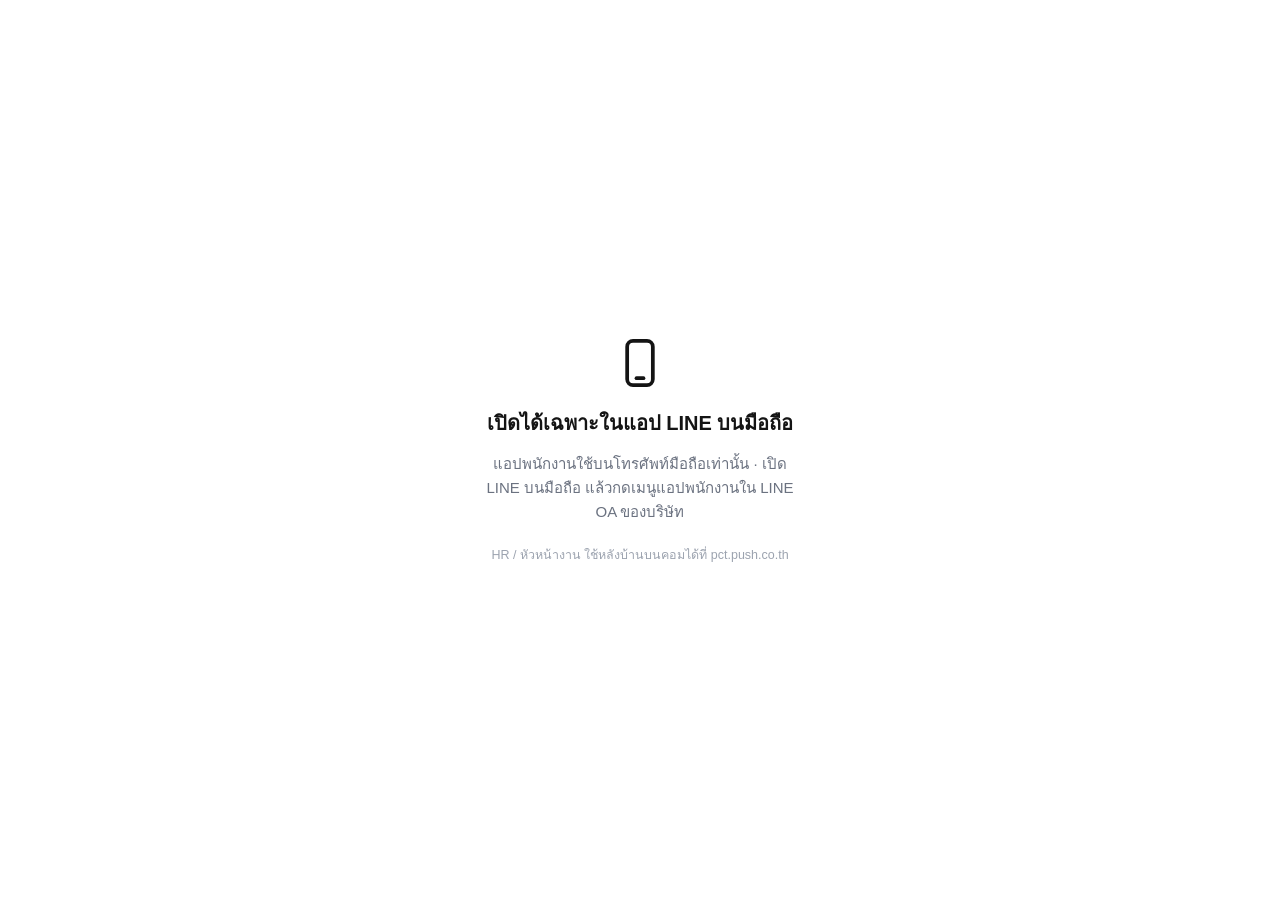
<file: liff.html>
<!doctype html>
<html lang="th">
<head>
<meta charset="utf-8">
<meta http-equiv="Content-Security-Policy" content="default-src 'self'; script-src 'self' https://static.line-scdn.net https://cdnjs.cloudflare.com https://accounts.google.com; style-src 'self' 'unsafe-inline' https://fonts.googleapis.com https://cdnjs.cloudflare.com; font-src 'self' data: https://fonts.gstatic.com; img-src 'self' data: blob: https://*.workers.dev https://pct.push.co.th https://itsupport2-pixel.github.io https://drive.google.com https://*.google.com https://*.googleusercontent.com https://*.line-scdn.net https://*.line.me https://*.openstreetmap.org https://cdnjs.cloudflare.com; connect-src 'self' https://pushmedia-hr-api.itsupport2-3a4.workers.dev https://pushmedia-hr-api-dev.itsupport2-3a4.workers.dev https://script.google.com https://script.googleusercontent.com https://*.line.me https://*.line-scdn.net https://accounts.google.com https://oauth2.googleapis.com; frame-src 'self' https://maps.google.com https://www.google.com https://accounts.google.com https://*.line.me; object-src 'none'; base-uri 'self'; form-action 'self'">
<meta name="referrer" content="strict-origin-when-cross-origin">
<script src="sec-boot.js?v=202611281132" data-build="202611281132"></script>
<meta name="viewport" content="width=device-width, initial-scale=1, viewport-fit=cover">
<link rel="icon" href="favicon.svg?v=3" type="image/svg+xml"><link rel="icon" href="favicon-32.png?v=3" sizes="32x32" type="image/png"><link rel="apple-touch-icon" href="apple-touch-icon.png?v=3"><meta name="theme-color" content="#111111"><link rel="manifest" href="manifest.webmanifest"><meta name="apple-mobile-web-app-capable" content="yes"><meta name="mobile-web-app-capable" content="yes"><meta name="apple-mobile-web-app-title" content="Push Media"><meta name="apple-mobile-web-app-status-bar-style" content="default">
<title>Push Media Center</title>
<meta name="description" content="ระบบลงเวลา การลา และงานของพนักงาน · Push Media Co., Ltd">
<meta property="og:type" content="website">
<meta property="og:site_name" content="Push Media Center">
<meta property="og:title" content="Push Media Center">
<meta property="og:description" content="ระบบลงเวลา การลา และงานของพนักงาน · Push Media Co., Ltd">
<meta property="og:image" content="https://pct.push.co.th/og-image.png?v=1">
<meta property="og:image:width" content="800">
<meta property="og:image:height" content="800">
<link rel="preconnect" href="https://fonts.googleapis.com">
<link rel="stylesheet" href="https://fonts.googleapis.com/css2?family=IBM+Plex+Sans+Thai:wght@400;500;600;700&display=swap">
<script src="https://static.line-scdn.net/liff/edge/2/sdk.js" charset="utf-8"></script>
<script src="config.js"></script>
<script src="datepick.js?v=202611281132"></script>
<!-- สไตล์แยกเป็น liff.css (31 ต.ค. 2569) · ?v= ถูกแทนด้วยเลข build ตอน deploy -->
<link rel="stylesheet" href="liff.css?v=202611281132">
<link rel="stylesheet" href="cb.css?v=202611281132">
<link rel="stylesheet" href="liff-v2.css?v=202611281132">
<link rel="stylesheet" href="liff-sched.css?v=202611281132">
<link rel="stylesheet" href="liff-m6.css?v=202611281132">
</head>
<body>
<div class="stage">
  <div class="device" id="device">
    <div class="screen" id="screen">
      <div class="island" aria-hidden="true"></div>
      <div class="status" aria-hidden="true"><span id="sbt" class="tn">9:41</span><svg viewBox="0 0 78 13" width="78"><rect x="0" y="8" width="3" height="4" rx="1"/><rect x="5" y="6" width="3" height="6" rx="1"/><rect x="10" y="3.5" width="3" height="8.5" rx="1"/><rect x="15" y="1" width="3" height="11" rx="1"/><path d="M32 3.2a10 10 0 0 1 13.4 0l-1.4 1.5a8 8 0 0 0-10.6 0z M34.5 6a6.4 6.4 0 0 1 8.4 0l-1.4 1.5a4.4 4.4 0 0 0-5.6 0z M37.1 8.9a2.6 2.6 0 0 1 3.2 0l-1.6 1.8z"/><rect x="52.5" y=".5" width="22" height="11.5" rx="3.5" fill="none" stroke="#111" opacity=".35"/><rect x="54.5" y="2.5" width="15" height="7.5" rx="2"/><rect x="75.5" y="4" width="1.6" height="4.5" rx=".8" opacity=".4"/></svg></div>
      <div class="views" id="views"></div>
      <script src="boot-sk.js?v=202611281132"></script>
      <nav class="tabbar" id="tabbar" aria-label="เมนูหลัก" hidden></nav>
      <div id="ov"></div>
      <div class="homebar" aria-hidden="true"></div>
    </div>
  </div>
</div>
<!-- สคริปต์แยกเป็นไฟล์ตามหน้า (31 ต.ค. 2569) · ลำดับมีผล: liff-community.js ห่อฟังก์ชันของ liff-nav.js จึงอยู่หลัง nav · liff-leave.js เรียก start() ต้องอยู่ท้ายสุด -->
<script src="liff-core.js?v=202611281132"></script>
<script src="liff-home.js?v=202611281132"></script>
<script src="liff-homeapp.js?v=202611281132"></script>
<script src="liff-messenger.js?v=202611281132"></script>
<script src="liff-auth.js?v=202611281132"></script>
<script src="liff-nav.js?v=202611281132"></script>
<script src="cb-shared.js?v=202611281132"></script>
<script src="liff-community.js?v=202611281132"></script>
<script src="liff-ms.js?v=202611281132"></script>
<script src="liff-asset.js?v=202611281132"></script>
<script src="liff-leave.js?v=202611281132"></script>
<script src="liff-v2.js?v=202611281132"></script>
<!-- ตารางงานแบบใหม่ (20 พ.ย. 2569 · 22 พ.ย. เอาสวิตช์ออก ใช้กับทุกคน) -->
<script src="liff-sched.js?v=202611281132"></script>
<!-- ฟอร์มมือถือแบบใหม่ 6 หลัก (22 พ.ย. 2569 · ใช้กับทุกคน) -->
<script src="liff-m6.js?v=202611281132"></script>
</body>
</html>
</file>
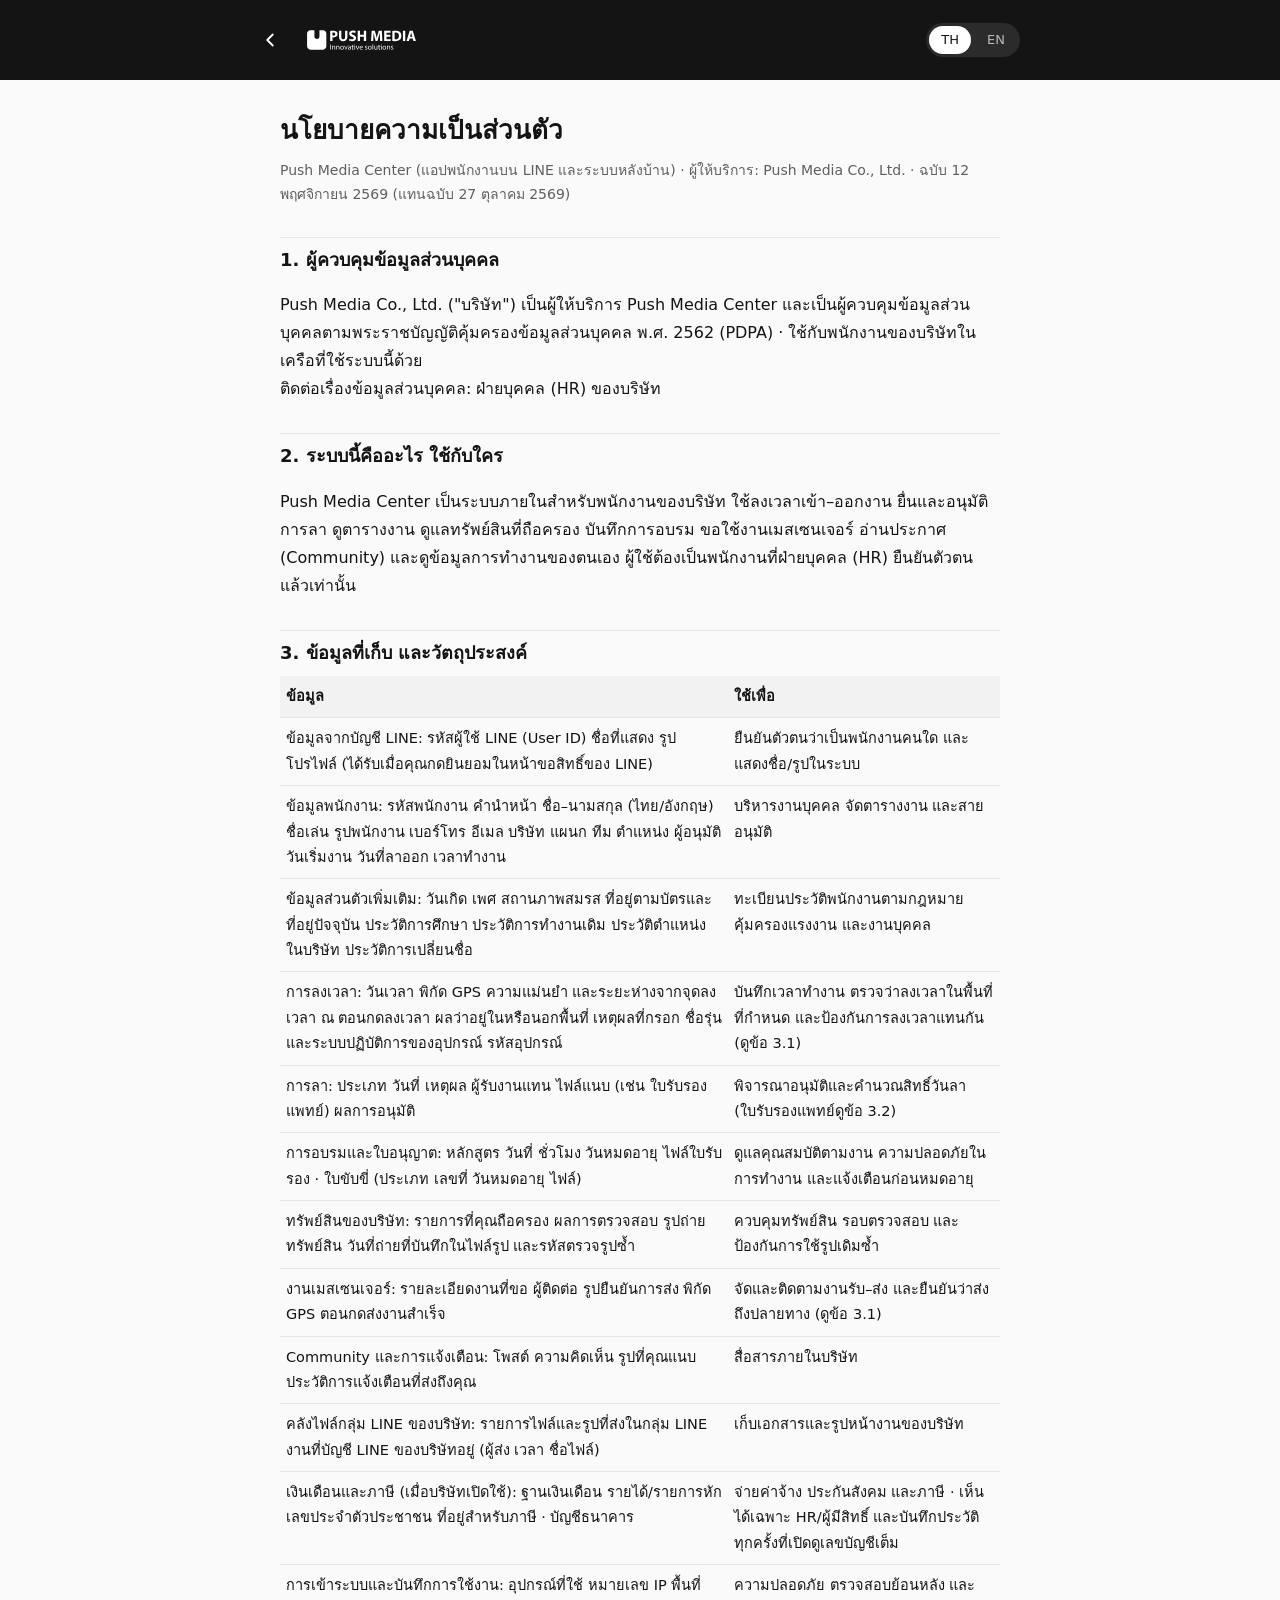
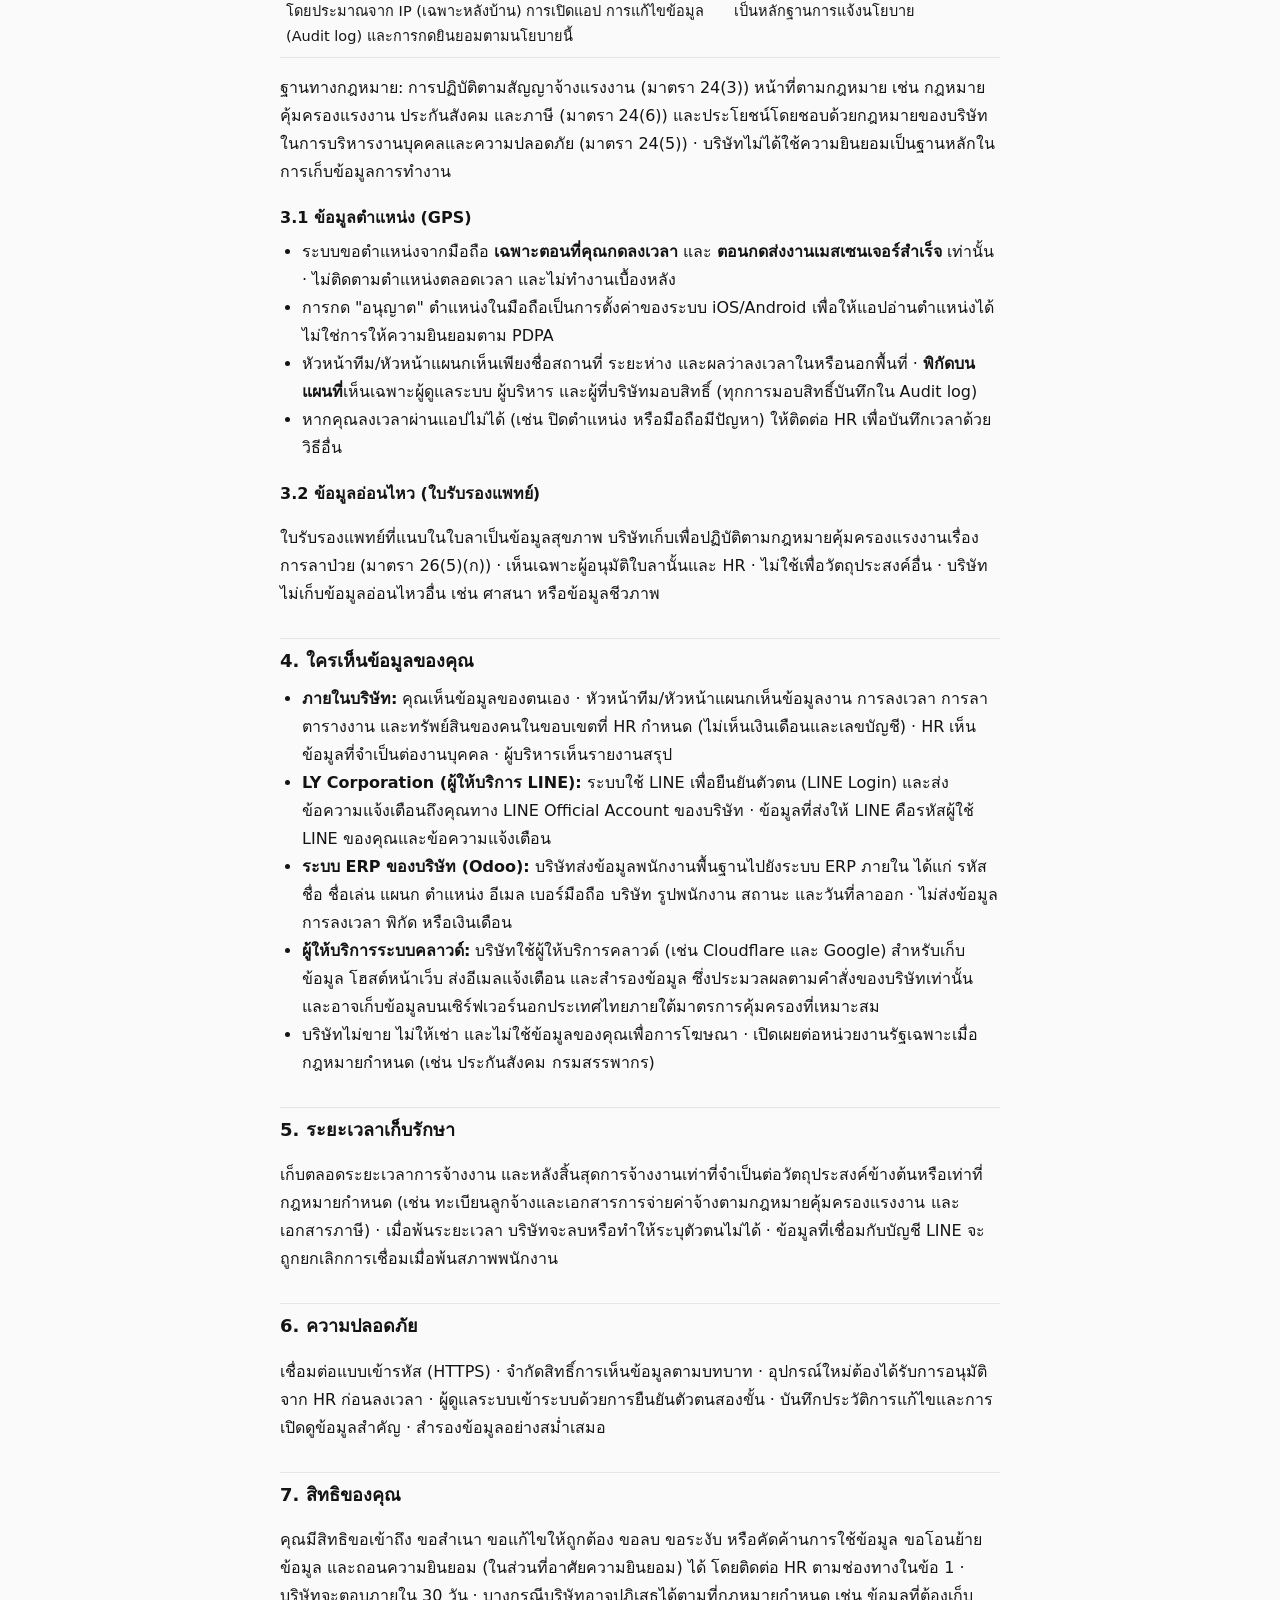
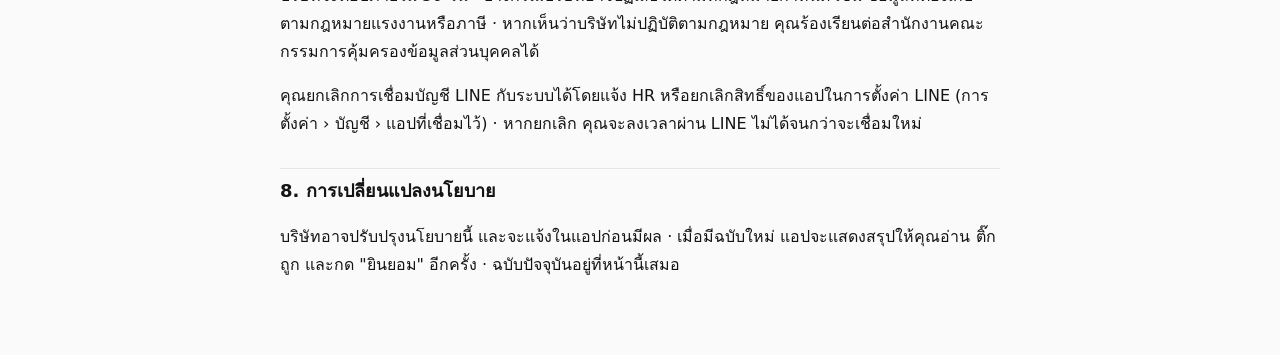
<file: privacy.html>
<!doctype html>
<html lang="th">
<head>
<meta charset="utf-8">
<meta http-equiv="Content-Security-Policy" content="default-src 'self'; script-src 'self'; style-src 'self' 'unsafe-inline' https://fonts.googleapis.com https://cdnjs.cloudflare.com; font-src 'self' data: https://fonts.gstatic.com; img-src 'self' data: blob: https://*.workers.dev https://pct.push.co.th https://itsupport2-pixel.github.io https://drive.google.com https://*.google.com https://*.googleusercontent.com https://*.line-scdn.net https://*.line.me https://*.openstreetmap.org https://cdnjs.cloudflare.com; connect-src 'self' https://pushmedia-hr-api.itsupport2-3a4.workers.dev https://pushmedia-hr-api-dev.itsupport2-3a4.workers.dev https://script.google.com https://script.googleusercontent.com https://*.line.me https://*.line-scdn.net https://accounts.google.com https://oauth2.googleapis.com; frame-src 'self' https://maps.google.com https://www.google.com https://accounts.google.com https://*.line.me; object-src 'none'; base-uri 'self'; form-action 'self'">
<meta name="referrer" content="strict-origin-when-cross-origin">
<meta name="viewport" content="width=device-width, initial-scale=1, viewport-fit=cover">
<link rel="icon" href="favicon.svg?v=3" type="image/svg+xml"><link rel="icon" href="favicon-32.png?v=3" sizes="32x32" type="image/png">
<title>นโยบายความเป็นส่วนตัว · Push Media Center</title>
<meta name="description" content="นโยบายความเป็นส่วนตัวของ Push Media Center ระบบลงเวลา การลา และงานของพนักงาน Push Media Co., Ltd.">
<!-- ฉบับ 12 พ.ย. 2569 (PDPA · แทน 27 ต.ค.) · แก้เนื้อหาเมื่อไร ต้องเปลี่ยน PRIVACY_VER ใน app/gas/security/Privacy.js ให้ตรงกัน (พนักงานต้องกดรับทราบใหม่) · ให้ฝ่ายกฎหมายตรวจก่อนใช้จริง -->
<style>
:root{--ink:#141414;--mute:#5f5f5f;--line:#e6e6e6}
*{box-sizing:border-box}
body{margin:0;font:16px/1.75 "IBM Plex Sans Thai","Noto Sans Thai",system-ui,-apple-system,sans-serif;color:var(--ink);background:#fafafa}
header{background:#141414;color:#fff;padding:22px 20px;margin-top:env(safe-area-inset-top,0px)}   /* เว้นใต้แถบเวลาบนหน้าจอโฮม (12 พ.ย. 2569) */
.bk{display:inline-flex;align-items:center;justify-content:center;width:36px;height:36px;margin-left:-8px;border-radius:50%;color:#fff;text-decoration:none;flex:none}
.bk:active{background:rgba(255,255,255,.14)}
.bk svg{width:22px;height:22px;stroke:currentColor;fill:none;stroke-width:2;stroke-linecap:round;stroke-linejoin:round}
header .w{max-width:760px;margin:0 auto;display:flex;align-items:center;gap:14px}
header img{height:34px}
header b{font-size:18px;font-weight:600}
.lang{margin-left:auto;display:flex;gap:4px;background:#2b2b2b;border-radius:99px;padding:3px}
.lang button{border:0;background:none;color:#bbb;font:inherit;font-size:13px;padding:3px 12px;border-radius:99px;cursor:pointer}
.lang button[aria-pressed=true]{background:#fff;color:#141414}
main{max-width:760px;margin:0 auto;padding:28px 20px 60px}
h1{font-size:26px;margin:0 0 4px}
h2{font-size:18px;margin:30px 0 8px;padding-top:6px;border-top:1px solid var(--line)}
.sub{color:var(--mute);font-size:14px}
table{border-collapse:collapse;width:100%;font-size:14.5px;margin:8px 0}
th,td{text-align:left;vertical-align:top;border-bottom:1px solid var(--line);padding:8px 6px}
th{font-weight:600;background:#f2f2f2}
ul{padding-left:22px;margin:6px 0}
.todo{background:#fff3c4;padding:0 4px;border-radius:3px}
[data-l=en]{display:none}
body.en [data-l=th]{display:none}
body.en [data-l=en]{display:revert}
h3{font-size:16px;margin:18px 0 6px}
</style>
</head>
<body>
<header><div class="w"><a class="bk" href="liff.html" data-back aria-label="ย้อนกลับ"><svg viewBox="0 0 24 24" aria-hidden="true"><path d="M15 18l-6-6 6-6"/></svg></a><img src="push-media-logo-white.svg" alt="Push Media">
  <div class="lang" role="group" aria-label="Language"><button data-set="th" aria-pressed="true">TH</button><button data-set="en" aria-pressed="false">EN</button></div></div></header>
<main>

<!-- ───────── ภาษาไทย ───────── -->
<section data-l="th">
<h1>นโยบายความเป็นส่วนตัว</h1>
<div class="sub">Push Media Center (แอปพนักงานบน LINE และระบบหลังบ้าน) · ผู้ให้บริการ: Push Media Co., Ltd. · ฉบับ 12 พฤศจิกายน 2569 (แทนฉบับ 27 ตุลาคม 2569)</div>

<h2>1. ผู้ควบคุมข้อมูลส่วนบุคคล</h2>
<p>Push Media Co., Ltd. ("บริษัท") เป็นผู้ให้บริการ Push Media Center และเป็นผู้ควบคุมข้อมูลส่วนบุคคลตามพระราชบัญญัติคุ้มครองข้อมูลส่วนบุคคล พ.ศ. 2562 (PDPA) · ใช้กับพนักงานของบริษัทในเครือที่ใช้ระบบนี้ด้วย<br>
ติดต่อเรื่องข้อมูลส่วนบุคคล: ฝ่ายบุคคล (HR) ของบริษัท</p>

<h2>2. ระบบนี้คืออะไร ใช้กับใคร</h2>
<p>Push Media Center เป็นระบบภายในสำหรับพนักงานของบริษัท ใช้ลงเวลาเข้า–ออกงาน ยื่นและอนุมัติการลา ดูตารางงาน ดูแลทรัพย์สินที่ถือครอง บันทึกการอบรม ขอใช้งานเมสเซนเจอร์ อ่านประกาศ (Community) และดูข้อมูลการทำงานของตนเอง ผู้ใช้ต้องเป็นพนักงานที่ฝ่ายบุคคล (HR) ยืนยันตัวตนแล้วเท่านั้น</p>

<h2>3. ข้อมูลที่เก็บ และวัตถุประสงค์</h2>
<table>
<tr><th>ข้อมูล</th><th>ใช้เพื่อ</th></tr>
<tr><td>ข้อมูลจากบัญชี LINE: รหัสผู้ใช้ LINE (User ID) ชื่อที่แสดง รูปโปรไฟล์ (ได้รับเมื่อคุณกดยินยอมในหน้าขอสิทธิ์ของ LINE)</td><td>ยืนยันตัวตนว่าเป็นพนักงานคนใด และแสดงชื่อ/รูปในระบบ</td></tr>
<tr><td>ข้อมูลพนักงาน: รหัสพนักงาน คำนำหน้า ชื่อ–นามสกุล (ไทย/อังกฤษ) ชื่อเล่น รูปพนักงาน เบอร์โทร อีเมล บริษัท แผนก ทีม ตำแหน่ง ผู้อนุมัติ วันเริ่มงาน วันที่ลาออก เวลาทำงาน</td><td>บริหารงานบุคคล จัดตารางงาน และสายอนุมัติ</td></tr>
<tr><td>ข้อมูลส่วนตัวเพิ่มเติม: วันเกิด เพศ สถานภาพสมรส ที่อยู่ตามบัตรและที่อยู่ปัจจุบัน ประวัติการศึกษา ประวัติการทำงานเดิม ประวัติตำแหน่งในบริษัท ประวัติการเปลี่ยนชื่อ</td><td>ทะเบียนประวัติพนักงานตามกฎหมายคุ้มครองแรงงาน และงานบุคคล</td></tr>
<tr><td>การลงเวลา: วันเวลา พิกัด GPS ความแม่นยำ และระยะห่างจากจุดลงเวลา ณ ตอนกดลงเวลา ผลว่าอยู่ในหรือนอกพื้นที่ เหตุผลที่กรอก ชื่อรุ่นและระบบปฏิบัติการของอุปกรณ์ รหัสอุปกรณ์</td><td>บันทึกเวลาทำงาน ตรวจว่าลงเวลาในพื้นที่ที่กำหนด และป้องกันการลงเวลาแทนกัน (ดูข้อ 3.1)</td></tr>
<tr><td>การลา: ประเภท วันที่ เหตุผล ผู้รับงานแทน ไฟล์แนบ (เช่น ใบรับรองแพทย์) ผลการอนุมัติ</td><td>พิจารณาอนุมัติและคำนวณสิทธิ์วันลา (ใบรับรองแพทย์ดูข้อ 3.2)</td></tr>
<tr><td>การอบรมและใบอนุญาต: หลักสูตร วันที่ ชั่วโมง วันหมดอายุ ไฟล์ใบรับรอง · ใบขับขี่ (ประเภท เลขที่ วันหมดอายุ ไฟล์)</td><td>ดูแลคุณสมบัติตามงาน ความปลอดภัยในการทำงาน และแจ้งเตือนก่อนหมดอายุ</td></tr>
<tr><td>ทรัพย์สินของบริษัท: รายการที่คุณถือครอง ผลการตรวจสอบ รูปถ่ายทรัพย์สิน วันที่ถ่ายที่บันทึกในไฟล์รูป และรหัสตรวจรูปซ้ำ</td><td>ควบคุมทรัพย์สิน รอบตรวจสอบ และป้องกันการใช้รูปเดิมซ้ำ</td></tr>
<tr><td>งานเมสเซนเจอร์: รายละเอียดงานที่ขอ ผู้ติดต่อ รูปยืนยันการส่ง พิกัด GPS ตอนกดส่งงานสำเร็จ</td><td>จัดและติดตามงานรับ–ส่ง และยืนยันว่าส่งถึงปลายทาง (ดูข้อ 3.1)</td></tr>
<tr><td>Community และการแจ้งเตือน: โพสต์ ความคิดเห็น รูปที่คุณแนบ ประวัติการแจ้งเตือนที่ส่งถึงคุณ</td><td>สื่อสารภายในบริษัท</td></tr>
<tr><td>คลังไฟล์กลุ่ม LINE ของบริษัท: รายการไฟล์และรูปที่ส่งในกลุ่ม LINE งานที่บัญชี LINE ของบริษัทอยู่ (ผู้ส่ง เวลา ชื่อไฟล์)</td><td>เก็บเอกสารและรูปหน้างานของบริษัท</td></tr>
<tr><td>เงินเดือนและภาษี (เมื่อบริษัทเปิดใช้): ฐานเงินเดือน รายได้/รายการหัก เลขประจำตัวประชาชน ที่อยู่สำหรับภาษี · บัญชีธนาคาร</td><td>จ่ายค่าจ้าง ประกันสังคม และภาษี · เห็นได้เฉพาะ HR/ผู้มีสิทธิ์ และบันทึกประวัติทุกครั้งที่เปิดดูเลขบัญชีเต็ม</td></tr>
<tr><td>การเข้าระบบและบันทึกการใช้งาน: อุปกรณ์ที่ใช้ หมายเลข IP พื้นที่โดยประมาณจาก IP (เฉพาะหลังบ้าน) การเปิดแอป การแก้ไขข้อมูล (Audit log) และการกดยินยอมตามนโยบายนี้</td><td>ความปลอดภัย ตรวจสอบย้อนหลัง และเป็นหลักฐานการแจ้งนโยบาย</td></tr>
</table>
<p>ฐานทางกฎหมาย: การปฏิบัติตามสัญญาจ้างแรงงาน (มาตรา 24(3)) หน้าที่ตามกฎหมาย เช่น กฎหมายคุ้มครองแรงงาน ประกันสังคม และภาษี (มาตรา 24(6)) และประโยชน์โดยชอบด้วยกฎหมายของบริษัทในการบริหารงานบุคคลและความปลอดภัย (มาตรา 24(5)) · บริษัทไม่ได้ใช้ความยินยอมเป็นฐานหลักในการเก็บข้อมูลการทำงาน</p>

<h3>3.1 ข้อมูลตำแหน่ง (GPS)</h3>
<ul>
<li>ระบบขอตำแหน่งจากมือถือ <b>เฉพาะตอนที่คุณกดลงเวลา</b> และ <b>ตอนกดส่งงานเมสเซนเจอร์สำเร็จ</b> เท่านั้น · ไม่ติดตามตำแหน่งตลอดเวลา และไม่ทำงานเบื้องหลัง</li>
<li>การกด "อนุญาต" ตำแหน่งในมือถือเป็นการตั้งค่าของระบบ iOS/Android เพื่อให้แอปอ่านตำแหน่งได้ ไม่ใช่การให้ความยินยอมตาม PDPA</li>
<li>หัวหน้าทีม/หัวหน้าแผนกเห็นเพียงชื่อสถานที่ ระยะห่าง และผลว่าลงเวลาในหรือนอกพื้นที่ · <b>พิกัดบนแผนที่</b>เห็นเฉพาะผู้ดูแลระบบ ผู้บริหาร และผู้ที่บริษัทมอบสิทธิ์ (ทุกการมอบสิทธิ์บันทึกใน Audit log)</li>
<li>หากคุณลงเวลาผ่านแอปไม่ได้ (เช่น ปิดตำแหน่ง หรือมือถือมีปัญหา) ให้ติดต่อ HR เพื่อบันทึกเวลาด้วยวิธีอื่น</li>
</ul>

<h3>3.2 ข้อมูลอ่อนไหว (ใบรับรองแพทย์)</h3>
<p>ใบรับรองแพทย์ที่แนบในใบลาเป็นข้อมูลสุขภาพ บริษัทเก็บเพื่อปฏิบัติตามกฎหมายคุ้มครองแรงงานเรื่องการลาป่วย (มาตรา 26(5)(ก)) · เห็นเฉพาะผู้อนุมัติใบลานั้นและ HR · ไม่ใช้เพื่อวัตถุประสงค์อื่น · บริษัทไม่เก็บข้อมูลอ่อนไหวอื่น เช่น ศาสนา หรือข้อมูลชีวภาพ</p>

<h2>4. ใครเห็นข้อมูลของคุณ</h2>
<ul>
<li><b>ภายในบริษัท:</b> คุณเห็นข้อมูลของตนเอง · หัวหน้าทีม/หัวหน้าแผนกเห็นข้อมูลงาน การลงเวลา การลา ตารางงาน และทรัพย์สินของคนในขอบเขตที่ HR กำหนด (ไม่เห็นเงินเดือนและเลขบัญชี) · HR เห็นข้อมูลที่จำเป็นต่องานบุคคล · ผู้บริหารเห็นรายงานสรุป</li>
<li><b>LY Corporation (ผู้ให้บริการ LINE):</b> ระบบใช้ LINE เพื่อยืนยันตัวตน (LINE Login) และส่งข้อความแจ้งเตือนถึงคุณทาง LINE Official Account ของบริษัท · ข้อมูลที่ส่งให้ LINE คือรหัสผู้ใช้ LINE ของคุณและข้อความแจ้งเตือน</li>
<li><b>ระบบ ERP ของบริษัท (Odoo):</b> บริษัทส่งข้อมูลพนักงานพื้นฐานไปยังระบบ ERP ภายใน ได้แก่ รหัส ชื่อ ชื่อเล่น แผนก ตำแหน่ง อีเมล เบอร์มือถือ บริษัท รูปพนักงาน สถานะ และวันที่ลาออก · ไม่ส่งข้อมูลการลงเวลา พิกัด หรือเงินเดือน</li>
<li><b>ผู้ให้บริการระบบคลาวด์:</b> บริษัทใช้ผู้ให้บริการคลาวด์ (เช่น Cloudflare และ Google) สำหรับเก็บข้อมูล โฮสต์หน้าเว็บ ส่งอีเมลแจ้งเตือน และสำรองข้อมูล ซึ่งประมวลผลตามคำสั่งของบริษัทเท่านั้น และอาจเก็บข้อมูลบนเซิร์ฟเวอร์นอกประเทศไทยภายใต้มาตรการคุ้มครองที่เหมาะสม</li>
<li>บริษัทไม่ขาย ไม่ให้เช่า และไม่ใช้ข้อมูลของคุณเพื่อการโฆษณา · เปิดเผยต่อหน่วยงานรัฐเฉพาะเมื่อกฎหมายกำหนด (เช่น ประกันสังคม กรมสรรพากร)</li>
</ul>

<h2>5. ระยะเวลาเก็บรักษา</h2>
<p>เก็บตลอดระยะเวลาการจ้างงาน และหลังสิ้นสุดการจ้างงานเท่าที่จำเป็นต่อวัตถุประสงค์ข้างต้นหรือเท่าที่กฎหมายกำหนด (เช่น ทะเบียนลูกจ้างและเอกสารการจ่ายค่าจ้างตามกฎหมายคุ้มครองแรงงาน และเอกสารภาษี) · เมื่อพ้นระยะเวลา บริษัทจะลบหรือทำให้ระบุตัวตนไม่ได้ · ข้อมูลที่เชื่อมกับบัญชี LINE จะถูกยกเลิกการเชื่อมเมื่อพ้นสภาพพนักงาน</p>

<h2>6. ความปลอดภัย</h2>
<p>เชื่อมต่อแบบเข้ารหัส (HTTPS) · จำกัดสิทธิ์การเห็นข้อมูลตามบทบาท · อุปกรณ์ใหม่ต้องได้รับการอนุมัติจาก HR ก่อนลงเวลา · ผู้ดูแลระบบเข้าระบบด้วยการยืนยันตัวตนสองขั้น · บันทึกประวัติการแก้ไขและการเปิดดูข้อมูลสำคัญ · สำรองข้อมูลอย่างสม่ำเสมอ</p>

<h2>7. สิทธิของคุณ</h2>
<p>คุณมีสิทธิขอเข้าถึง ขอสำเนา ขอแก้ไขให้ถูกต้อง ขอลบ ขอระงับ หรือคัดค้านการใช้ข้อมูล ขอโอนย้ายข้อมูล และถอนความยินยอม (ในส่วนที่อาศัยความยินยอม) ได้ โดยติดต่อ HR ตามช่องทางในข้อ 1 · บริษัทจะตอบภายใน 30 วัน · บางกรณีบริษัทอาจปฏิเสธได้ตามที่กฎหมายกำหนด เช่น ข้อมูลที่ต้องเก็บตามกฎหมายแรงงานหรือภาษี · หากเห็นว่าบริษัทไม่ปฏิบัติตามกฎหมาย คุณร้องเรียนต่อสำนักงานคณะกรรมการคุ้มครองข้อมูลส่วนบุคคลได้</p>
<p>คุณยกเลิกการเชื่อมบัญชี LINE กับระบบได้โดยแจ้ง HR หรือยกเลิกสิทธิ์ของแอปในการตั้งค่า LINE (การตั้งค่า › บัญชี › แอปที่เชื่อมไว้) · หากยกเลิก คุณจะลงเวลาผ่าน LINE ไม่ได้จนกว่าจะเชื่อมใหม่</p>

<h2>8. การเปลี่ยนแปลงนโยบาย</h2>
<p>บริษัทอาจปรับปรุงนโยบายนี้ และจะแจ้งในแอปก่อนมีผล · เมื่อมีฉบับใหม่ แอปจะแสดงสรุปให้คุณอ่าน ติ๊กถูก และกด "ยินยอม" อีกครั้ง · ฉบับปัจจุบันอยู่ที่หน้านี้เสมอ</p>
</section>

<!-- ───────── English ───────── -->
<section data-l="en">
<h1>Privacy Policy</h1>
<div class="sub">Push Media Center (LINE employee app and back office) · Provider: Push Media Co., Ltd. · Version of 12 November 2026 (replaces the version of 27 October 2026)</div>

<h2>1. Data controller</h2>
<p>Push Media Co., Ltd. ("the Company") provides Push Media Center and is the data controller under Thailand's Personal Data Protection Act B.E. 2562 (PDPA). This policy also covers employees of group companies that use the system.<br>
Privacy contact: the Company's Human Resources (HR) department</p>

<h2>2. What this service is</h2>
<p>Push Media Center is an internal system for the Company's employees. It is used to clock in/out, submit and approve leave, view work schedules, look after company assets you hold, record training, request messenger jobs, read announcements (Community) and view your own work information. Only employees verified by HR can use it.</p>

<h2>3. Data we collect and why</h2>
<table>
<tr><th>Data</th><th>Purpose</th></tr>
<tr><td>LINE account data: LINE user ID, display name, profile picture (received when you accept LINE's permission screen)</td><td>Identify which employee you are and show your name/picture</td></tr>
<tr><td>Employee data: employee code, title, name (Thai/English), nickname, employee photo, phone, email, company, department, team, position, approvers, start date, last working day, working hours</td><td>HR administration, scheduling and approval routing</td></tr>
<tr><td>Additional personal data: date of birth, gender, marital status, ID-card and current address, education, previous employment, job history in the Company, name-change history</td><td>Employee register required by labour law, and HR administration</td></tr>
<tr><td>Time records: date/time, GPS coordinates, accuracy and distance from the check-in point at the moment you clock in/out, whether you were inside the area, any reason you enter, device model, operating system and device ID</td><td>Record working time, confirm check-in at the assigned location and prevent buddy punching (see 3.1)</td></tr>
<tr><td>Leave: type, dates, reason, substitute, attachments (e.g. medical certificate), approval result</td><td>Approve leave and calculate leave balances (medical certificates: see 3.2)</td></tr>
<tr><td>Training and licences: course, dates, hours, expiry date, certificate file · driving licence (type, number, expiry date, file)</td><td>Job qualifications, workplace safety and expiry reminders</td></tr>
<tr><td>Company assets: items you hold, inspection results, photos of the assets, the capture date stored in the photo file, and a fingerprint used to detect reused photos</td><td>Asset control, inspection rounds and preventing reused photos</td></tr>
<tr><td>Messenger jobs: job details, contact person, proof-of-delivery photos, GPS coordinates when the job is marked delivered</td><td>Arrange and track deliveries and confirm arrival (see 3.1)</td></tr>
<tr><td>Community and notifications: posts, comments, attached photos, notifications sent to you</td><td>Internal communication</td></tr>
<tr><td>Company LINE group file archive: list of files and photos sent in work LINE groups that the Company's LINE account is in (sender, time, file name)</td><td>Keep the Company's site documents and photos</td></tr>
<tr><td>Payroll and tax (when enabled by the Company): base salary, earnings/deductions, national ID number, tax address · bank account</td><td>Pay wages, social security and tax · visible only to HR/authorised staff; every full bank-number view is logged</td></tr>
<tr><td>Sign-in and activity logs: device used, IP address, approximate location from IP (back office only), app opens, data changes (audit log) and your agreement to this policy</td><td>Security, audit trail and evidence that this policy was provided</td></tr>
</table>
<p>Legal bases: performance of the employment contract (Section 24(3)), legal obligations such as labour protection, social security and tax law (Section 24(6)), and the Company's legitimate interests in HR administration and security (Section 24(5)). The Company does not rely on consent as the main basis for processing work-related data.</p>

<h3>3.1 Location data (GPS)</h3>
<ul>
<li>The app reads your phone's location <b>only when you clock in/out</b> and <b>when you mark a messenger job as delivered</b>. It does not track you continuously and does not run in the background.</li>
<li>Tapping "Allow" for location on your phone is an iOS/Android setting that lets the app read your location; it is not consent under the PDPA.</li>
<li>Team leads and department heads see only the place name, the distance and whether you were inside the area. <b>Map coordinates</b> are visible only to system administrators, executives and people the Company authorises (every grant is recorded in the audit log).</li>
<li>If you cannot clock in through the app (e.g. location is off or your phone has a problem), contact HR to record your time another way.</li>
</ul>

<h3>3.2 Sensitive data (medical certificates)</h3>
<p>Medical certificates attached to leave requests are health data. The Company keeps them to comply with labour protection law on sick leave (Section 26(5)(a)). Only the approvers of that request and HR can see them, and they are not used for any other purpose. The Company does not collect other sensitive data such as religion or biometric data.</p>

<h2>4. Who can see your data</h2>
<ul>
<li><b>Within the Company:</b> you see your own data · team leads and department heads see work, attendance, leave, schedule and asset data of people within the scope set by HR (not salary or bank details) · HR sees what is necessary for HR work · executives see summary reports</li>
<li><b>LY Corporation (LINE):</b> we use LINE for sign-in (LINE Login) and to send you notifications through the Company's LINE Official Account. Data sent to LINE is your LINE user ID and the notification text.</li>
<li><b>The Company's ERP system (Odoo):</b> the Company sends basic employee data to its internal ERP: code, name, nickname, department, position, email, mobile number, company, employee photo, status and last working day. Attendance, location and payroll data are not sent.</li>
<li><b>Cloud providers:</b> the Company uses cloud providers (such as Cloudflare and Google) for storage, web hosting, notification email and backups. They process data only on the Company's instructions and may store it on servers outside Thailand with appropriate safeguards.</li>
<li>The Company does not sell, rent or use your data for advertising, and discloses it to government agencies only where required by law (e.g. Social Security Office, Revenue Department).</li>
</ul>

<h2>5. Retention</h2>
<p>Data is kept for the duration of employment and afterwards only as long as necessary for the purposes above or as required by law (e.g. employee registers and wage records under labour protection law, and tax records). After that period the Company deletes or anonymises it. Your LINE link is removed when you leave the Company.</p>

<h2>6. Security</h2>
<p>Encrypted connections (HTTPS) · role-based access · new devices must be approved by HR before clocking in · administrators sign in with two-step verification · edits and views of sensitive data are logged · regular backups.</p>

<h2>7. Your rights</h2>
<p>You may request access to, a copy of, correction, deletion, restriction of or objection to the use of your data, data portability, and withdraw consent (where processing is based on consent) by contacting HR as in section 1. The Company will respond within 30 days. In some cases the Company may refuse as permitted by law, for example data that must be kept under labour or tax law. You may also complain to the Office of the Personal Data Protection Committee.</p>
<p>You can unlink your LINE account by asking HR or by removing the app's permission in LINE (Settings › Account › Authorized apps). If you do, you cannot clock in via LINE until you link again.</p>

<h2>8. Changes</h2>
<p>We may update this policy and will notify you in the app before changes take effect. When there is a new version, the app shows a summary for you to read, tick the box and tap "Agree" again. The current version is always on this page.</p>
</section>
</main>
<script src="privacy.js"></script>
</body>
</html>
</file>
<file: liff.css>
/* หน้าตาตาม Figma หน้า 05 "Employee — LIFF (แบบ HumanSoft)" + section "โมดูลการลา" — CSS ชุดเดียวกับ prototype/liff.html
   ระบบจริง: ไม่มีแถบ LINE จำลอง (LINE แสดงแถบของตัวเอง) · บนมือถือเต็มจอ · บนคอมแสดงในกรอบ iPhone ไว้ทดสอบ */

/* Layout: an iPhone-sized LINE LIFF screen. Desktop shows it inside a device frame; a phone shows it full screen.
   Visual language follows the HumanSoft LIFF app, recoloured with Push Media brand blue. Light-only on purpose (LINE in-app view). */
:root{
  --blue:#111111; --blue-2:#3A3A3A; --blue-soft:#EDEDED; --blue-tint:#F6F6F6; --blue-line:#CFCFCF;
  --ink:#000000;
  --bg:#F2F2F2; --bg-home:#F6F6F6; --card:#FFFFFF; --line:#E5E5E5;
  --text:#111111; --text-2:#5F5F5F; --text-3:#9A9A9A;
  --green:#17A34A; --green-soft:#DDF7E6;
  --sh-morning:#F2A93B; --sh-morning-soft:#FFF5E3; --sh-afternoon:#EC6F3D; --sh-afternoon-soft:#FFEEE6; --sh-night:#5A5FD6; --sh-night-soft:#EDEEFC;
  --red:#E5484D; --red-soft:#FFF0F0; --orange:#F2711C; --orange-soft:#FFF3EA; --yellow:#E8A400; --yellow-soft:#FFF9E6;
  --track:#D2D2D2;
  --font:"IBM Plex Sans Thai",-apple-system,"Segoe UI",sans-serif;
  --sh:0 4px 14px rgba(0,0,0,.07);
  --sh-2:0 2px 6px rgba(0,0,0,.06);
  color-scheme:light;
}
*{box-sizing:border-box;-webkit-tap-highlight-color:transparent}
html,body{height:100%}
body{margin:0;background:#C9D1DC;font-family:var(--font);color:var(--text);font-size:15px;line-height:1.45;-webkit-font-smoothing:antialiased}
button,input,select,textarea{font:inherit;color:inherit}
input,select,textarea{font-size:16px}   /* คงไว้ 16px: iOS ซูมจอเมื่อแตะช่องที่เล็กกว่านี้ */
button{cursor:pointer;border:0;background:none;padding:0;text-align:inherit}
button:active{transform:scale(.97);transition:transform .08s}
:focus-visible{outline:2px solid var(--blue);outline-offset:2px}
svg.i{width:24px;height:24px;flex:none;fill:none;stroke:currentColor;stroke-width:1.6;stroke-linecap:round;stroke-linejoin:round}
[hidden]{display:none!important}
.tn{font-variant-numeric:tabular-nums}

/* ---------- device ---------- */
.stage{min-height:100%;display:flex;align-items:center;justify-content:center;gap:40px;padding-block:24px;padding-left:max(16px,env(safe-area-inset-left,0px));padding-right:max(16px,env(safe-area-inset-right,0px))}
.device{position:relative;width:390px;height:844px;border-radius:54px;background:#0B0F14;padding:12px;box-shadow:0 30px 70px rgba(13,27,46,.35),inset 0 0 0 2px #2A2F37;flex:none;transform-origin:center}
.screen{position:relative;width:100%;height:100%;border-radius:42px;overflow:hidden;background:var(--card);display:flex;flex-direction:column;isolation:isolate}
.island{position:absolute;top:11px;left:50%;transform:translateX(-50%);width:120px;height:34px;border-radius:20px;background:#000;z-index:90}
.status{height:50px;flex:none;display:flex;align-items:center;justify-content:space-between;padding:6px 30px 0 34px;font:600 16px/1 -apple-system,"SF Pro Text","Segoe UI",sans-serif;background:var(--card);z-index:80}
.status svg{height:12px}
.homebar{position:absolute;bottom:8px;left:50%;transform:translateX(-50%);width:134px;height:5px;border-radius:3px;background:#111;z-index:95;pointer-events:none}
.side{max-width:280px;color:#33404F;font-size:14px;display:flex;flex-direction:column;gap:10px}
.side h2{margin:0;font-size:20px;color:var(--ink)}
.side .tag{align-self:flex-start;font-size:12px;background:var(--ink);color:#fff;padding:2px 10px;border-radius:99px}
@media (max-width:760px){.side{display:none}}
/* phone: full screen, no fake status bar or frame */
@media (max-width:500px){
  body{background:var(--card)}
  .stage{padding:0;display:block;min-height:0;height:100%}
  .device{width:100%;height:100%;border-radius:0;padding:0;box-shadow:none;background:none;transform:none!important}
  .screen{border-radius:0}
  .island,.status,.homebar{display:none}
  .linebar{padding-top:env(safe-area-inset-top,0px)}
}

/* ---------- LINE in-app header ---------- */
.linebar{flex:none;display:grid;grid-template-columns:44px 1fr 44px 44px;align-items:center;padding:4px 6px 6px;background:var(--card);border-bottom:1px solid #F0F2F5;z-index:70}
.linebar .t{text-align:center;line-height:1.25}
.linebar .t b{display:block;font-size:17px;font-weight:700}
.linebar .t span{font-size:12px;color:var(--text-3)}
.linebar button{height:40px;display:grid;place-items:center;color:var(--text)}
.linebar svg.i{width:26px;height:26px;stroke-width:1.8}

/* ---------- views & motion ---------- */
.views{position:relative;flex:1;min-height:0;overflow:hidden}
.view{position:absolute;inset:0;overflow-y:auto;overflow-x:hidden;-webkit-overflow-scrolling:touch;background:var(--bg);display:flex;flex-direction:column;scrollbar-width:none}
.view::-webkit-scrollbar{display:none}
.view.home{background:var(--bg-home)}
.view.white{background:var(--card)}
.in-r{animation:inR .28s cubic-bezier(.2,.8,.2,1)}
.out-r{animation:outR .24s ease-in forwards;z-index:3}
.fade{animation:fd .2s ease}
@keyframes inR{from{transform:translateX(100%)}to{transform:none}}
@keyframes outR{to{transform:translateX(100%)}}
@keyframes fd{from{opacity:.4}to{opacity:1}}
@media (prefers-reduced-motion:reduce){.in-r,.out-r,.fade{animation:none}}
.spacer{flex:1}

/* ---------- sub-page band (HumanSoft blue header) ---------- */
.band{flex:none;position:sticky;top:0;z-index:6;display:flex;align-items:center;height:64px;padding:0 20px 0 16px;background:linear-gradient(105deg,var(--blue) 0%,var(--blue-2) 100%);color:#fff}
.band button{display:grid;place-items:center;width:36px;height:36px;margin-left:-6px}
/* แถบย้อนกลับสีขาว (หน้าพื้นขาว: ลงเวลา · รอ HR อนุญาตเครื่อง) · Figma 248:4688 */
.wbar{flex:none;position:sticky;top:0;z-index:6;display:flex;align-items:center;height:52px;padding:0 8px;background:#fff;border-bottom:1px solid #EEEEEE}.wbar button{width:44px;height:44px;display:grid;place-items:center;border:0;background:none;color:#141414;border-radius:10px}.wbar button svg{width:26px;height:26px;stroke-width:2.4}.wbar h1{flex:1;margin:0;text-align:center;font-size:16px;font-weight:600;color:#141414}.wbar i{width:44px}
.band svg.i{width:26px;height:26px;stroke-width:2.6}
.band h1{margin:0 0 0 auto;font-size:21px;font-weight:700;letter-spacing:.1px}
.band .lock{width:44px;height:44px;border-radius:50%;background:rgba(255,255,255,.9);color:var(--ink);display:grid;place-items:center;margin-left:12px}

.pad{padding:18px 16px;display:flex;flex-direction:column;gap:12px}
.card{background:var(--card);border-radius:16px;box-shadow:var(--sh)}
.muted{color:var(--text-2)}
.cap{font-size:13px;color:var(--text-2)}

/* ---------- home ---------- */
.htop{background:var(--card);padding:10px 16px 18px}
.prof{display:flex;align-items:center;gap:14px}
.ava{width:48px;height:48px;border-radius:50%;flex:none;overflow:hidden;background:linear-gradient(160deg,#E6E6E6,#C9C9C9);display:grid;place-items:end center}
.ava svg{width:84%;height:84%;fill:#9A9A9A}
.ava.lg{width:72px;height:72px;border:3px solid rgba(255,255,255,.9)}
.prof .nm{flex:1;min-width:0}
.prof .nm b{display:block;font-size:17px;font-weight:500;white-space:nowrap;overflow:hidden;text-overflow:ellipsis}
.prof .nm span{font-size:16px;color:var(--text-2)}
.bell{position:relative;width:40px;height:40px;display:grid;place-items:center;color:var(--text)}
.bell svg.i{width:28px;height:28px}
.bell i{position:absolute;top:-1px;right:-3px;min-width:17px;height:17px;padding:0 4px;border-radius:9px;background:var(--red);color:#fff;font:600 11px/17px var(--font);font-style:normal;text-align:center;border:2px solid #fff;box-sizing:content-box}
.shorts{display:grid;grid-template-columns:repeat(5,1fr);margin:20px -12px 0}
.shorts button{display:flex;flex-direction:column;align-items:center;gap:7px;font-size:11px;color:var(--text);text-align:center;line-height:1.2;white-space:nowrap;letter-spacing:-.4px;min-width:0}
.shorts svg.i{width:30px;height:30px;stroke-width:1.5}
.sec-h{display:flex;align-items:center;gap:8px;margin:2px 0 0}
.sec-h h2{margin:0;font-size:18px;font-weight:700}
.sec-h svg.i{width:22px;height:22px;color:var(--blue);stroke-width:1.8}
.daily .r1{display:flex;align-items:center;gap:12px;padding:14px 12px 14px 12px;border-bottom:1px solid var(--line)}
.daily .dt{width:68px;text-align:center;border-right:1px solid var(--line);padding-right:14px;flex:none}
.daily .dt span{display:block;font-size:12px;color:var(--text-2);white-space:nowrap}
.daily .dt b{display:block;font-size:34px;font-weight:700;line-height:1.1;margin:2px 0}
.chip{display:inline-flex;align-items:center;padding:2px 12px;border-radius:99px;font-size:14px;font-weight:500}
.c-green{background:var(--green-soft);color:var(--green)} .c-blue{background:var(--blue-soft);color:var(--blue)} .c-orange{background:var(--orange-soft);color:var(--orange)} .c-red{background:var(--red-soft);color:var(--red)} .c-grey{background:#EEF1F5;color:var(--text-2)} .c-hol{background:#E3ECFA;color:#1F4E9E}
.daily .chip{display:inline-block;white-space:nowrap;overflow:hidden;text-overflow:ellipsis;max-width:100%;line-height:1.4;padding:3px 11px;font-size:14px;vertical-align:top}
.shift{font-size:15px;font-weight:600;margin-top:8px;letter-spacing:-.2px;white-space:nowrap;color:#3A3F47}
.round{width:36px;height:36px;border-radius:50%;border:1px solid var(--line);display:grid;place-items:center;flex:none;color:var(--text);background:#fff;box-shadow:var(--sh-2)}
.round svg.i{width:18px;height:18px;stroke-width:2.2}
.daily .r2{padding:14px 18px 18px}
.inout{display:grid;grid-template-columns:1fr 40px 1fr;align-items:end;text-align:center;margin-top:12px;padding:0 24px}
.inout span{display:block;font-size:14px;color:var(--text-2);margin-bottom:10px}
.inout b{font-size:18px;font-weight:600}
.inout svg.i{width:22px;height:22px;color:var(--text-3);margin:0 auto 4px}
.todayjob{display:flex;gap:12px;align-items:center;padding:12px 14px;border-radius:12px;background:var(--blue-tint);border:1px solid var(--blue-soft);text-align:left;width:100%}
.todayjob .bar{width:4px;align-self:stretch;border-radius:2px;background:var(--blue)}
.mband{margin-top:6px;background:linear-gradient(105deg,var(--blue),var(--blue-2));color:#fff;border-radius:28px 28px 0 0;padding:20px 20px 50px;display:flex;align-items:center}
.mband b{font-size:17px;font-weight:600;flex:1;white-space:nowrap}
.mband span{font-size:12.5px;opacity:.9;white-space:nowrap;margin-left:8px}
.sheet{background:var(--card);border-radius:28px 28px 0 0;margin-top:-30px;padding:22px 16px 28px;display:flex;flex-direction:column;gap:18px;position:relative}
.sheet .h{display:flex;align-items:baseline;gap:8px}
.sheet .h h2{margin:0;font-size:18px;font-weight:700;flex:1;white-space:nowrap}
.tiles{display:grid;grid-template-columns:repeat(4,1fr);gap:8px}
.tile{border:1.5px solid;border-radius:12px;padding:14px 2px 12px;display:flex;flex-direction:column;align-items:center;gap:1px;text-align:center}
.tile svg.i{width:30px;height:30px;stroke-width:1.7;margin-bottom:4px}
.tile b{font-size:13px;font-weight:600}
.tile strong{font-size:17px;font-weight:700;color:var(--text);margin-top:2px}
.tile strong small{font-size:14px;font-weight:500}
.tile span{font-size:11px;color:var(--text-2)}
.t-red{border-color:#F3A3A5;background:linear-gradient(160deg,#FFE9EA,#fff 65%);color:var(--red)}
.t-orange{border-color:#F7BE96;background:linear-gradient(160deg,#FFEEDF,#fff 65%);color:var(--orange)}
.t-yellow{border-color:#F2D27A;background:linear-gradient(160deg,#FFF6D9,#fff 65%);color:var(--yellow)}
.t-blue{border-color:#BDBDBD;background:linear-gradient(160deg,#EFEFEF,#fff 65%);color:var(--blue)}
.docs{display:grid;grid-template-columns:1fr 1fr;gap:14px}
.doc{display:flex;gap:12px;min-width:0;align-items:center;padding:16px 12px 16px 16px;text-align:left;border-radius:14px;background:#fff;box-shadow:var(--sh)}
.doc .bar{width:3px;height:48px;border-radius:2px;flex:none}
.doc .l{display:flex;gap:4px;align-items:center;font-size:13px;color:var(--text-2);white-space:nowrap}
.doc .l svg.i{width:18px;height:18px}
.doc strong{display:block;font-size:24px;font-weight:700;margin-top:2px}
.doc strong small{font-size:18px;font-weight:500}

/* ---------- bottom nav ---------- */
.tabbar{flex:none;position:relative;z-index:20;display:grid;grid-template-columns:repeat(5,1fr);height:88px;padding:0 0 22px;background:#fff;box-shadow:0 -1px 0 #EDF0F4,0 -6px 18px rgba(0,0,0,.05)}
.tabbar button{display:flex;flex-direction:column;align-items:center;justify-content:flex-end;gap:4px;font-size:13px;color:#7A8290;padding-bottom:2px}
.tabbar svg.i{width:28px;height:28px;stroke-width:1.6}
.tabbar button[aria-current="page"]{color:var(--blue)}
.fab{position:relative}
.fab .ring{position:absolute;top:-38px;left:50%;transform:translateX(-50%);width:80px;height:80px;border-radius:50%;background:#fff;display:grid;place-items:center;box-shadow:0 -4px 10px rgba(0,0,0,.06)}
.fab .ring i{width:66px;height:66px;border-radius:50%;background:linear-gradient(160deg,var(--blue-2),var(--blue));display:grid;place-items:center;color:#fff;box-shadow:0 6px 14px rgba(0,0,0,.3)}
.fab .ring svg.i{width:36px;height:36px;stroke-width:1.7}
@media (max-width:500px){.foot{padding-bottom:calc(12px + env(safe-area-inset-bottom,0px))}.tabbar{height:calc(66px + env(safe-area-inset-bottom,0px));padding-bottom:env(safe-area-inset-bottom,0px)}}

/* ---------- lists & forms ---------- */
.mrow{display:flex;align-items:center;gap:16px;width:100%;padding:13px 18px;border-radius:26px;background:#fff;box-shadow:var(--sh);font-size:16px;text-align:left}
.mrow svg.i{width:28px;height:28px;stroke-width:1.6}
.mrow .chev{margin-left:auto;color:#8A93A0}
.mrow .chev svg.i{width:20px;height:20px;stroke-width:2}
.fcard{background:#fff;border-radius:14px;box-shadow:var(--sh);padding:16px 14px;display:flex;flex-direction:column;gap:12px}
.fl{display:flex;flex-direction:column;gap:6px;min-width:0}
.fl>.emsg{color:var(--red)}
input[type=date].inp,input[data-xdp].inp,input[type=time].inp{min-width:0;display:block}
.fl>span{font-size:14px;color:var(--text-2)}
.inp,.sel,.ta{width:100%;background:#fff;border:1.5px solid #D9DEE6;border-radius:8px;padding:11px 14px;font-size:16px;color:var(--text);appearance:none;-webkit-appearance:none;min-height:46px}
.sel{background-image:url("data:image/svg+xml,%3Csvg xmlns='http://www.w3.org/2000/svg' width='11' height='7'%3E%3Cpath d='M0 0h11L5.5 7z' fill='%23838B97'/%3E%3C/svg%3E");background-repeat:no-repeat;background-position:right 16px center;padding-right:38px}
.ta{min-height:90px;resize:none}
.ta::placeholder,.inp::placeholder{color:#A4ACB8}
.err{border-color:var(--red)!important;background:#FFF8F8}
.emsg{color:var(--red);font-size:13px}
.g2{display:grid;grid-template-columns:1fr 1fr;gap:12px}
.acc{display:flex;align-items:center;justify-content:space-between;border:1.5px solid #D9DEE6;border-radius:8px;padding:11px 14px;font-weight:500}
.acc svg.i{width:20px;height:20px;transition:transform .2s}
.acc[aria-expanded="true"] svg.i{transform:rotate(180deg)}
.pills{display:flex;gap:8px;flex-wrap:wrap}
.pill{padding:8px 15px;border-radius:99px;background:var(--blue-soft);color:var(--blue);font-size:15px}
.pill[aria-pressed="true"]{background:var(--blue);color:#fff}
.attach{display:flex;align-items:center;gap:8px;padding:12px 14px;border:1.5px dashed var(--blue-line);border-radius:8px;color:var(--blue);background:var(--blue-tint)}
.note{display:flex;gap:8px;align-items:flex-start;padding:11px 12px;border-radius:10px;font-size:14px}
.note svg.i{width:18px;height:18px;margin-top:2px}
.foot{flex:none;position:sticky;bottom:0;z-index:5;background:#fff;border-top:1px solid var(--line);padding:12px 16px 30px;display:flex;flex-direction:column;gap:10px}
.btn{display:flex;align-items:center;justify-content:center;gap:8px;width:100%;min-height:48px;padding:12px;border-radius:10px;font-size:17px;font-weight:600}
.btn.pri{background:var(--blue);color:#fff;box-shadow:0 4px 10px rgba(0,0,0,.2)}
.btn.out{border:1.5px solid var(--blue);color:var(--blue);background:#fff}
.btn.sm{min-height:42px;font-size:15px}
.btn[disabled]{opacity:.7}
.spin{width:18px;height:18px;border-radius:50%;border:2.5px solid rgba(255,255,255,.4);border-top-color:#fff;animation:sp .8s linear infinite}
@keyframes sp{to{transform:rotate(360deg)}}
.empty{padding:30px 0;text-align:center;color:var(--text-2);background:#fff;border-radius:14px;box-shadow:var(--sh)}

/* ---------- clock-in ---------- */
.clk{text-align:center;padding:16px 16px 18px;border-bottom:1px solid var(--line);background:#fff}
.clk .d{font-size:17px;color:var(--text-2)}
.clk .t{font-size:52px;font-weight:700;color:#1FB25A;line-height:1.15;letter-spacing:1px;font-variant-numeric:tabular-nums}
.clk .s{display:flex;justify-content:center;align-items:center;gap:6px;color:#1FB25A;font-size:16px}
.clk .s svg.i{width:19px;height:19px;stroke-width:2}
.lab{font-size:15px;font-weight:600;color:#4B5360}
/* เลือกกะ (Figma หน้า 05 แบบ A): การ์ดพื้นสีอ่อนตามกะ + ขอบสี + เครื่องหมายถูก */
.shead{display:flex;align-items:baseline;gap:8px}.shead .cap{margin-left:auto;color:var(--text-2)}
.shifts{display:grid;gap:10px}
.shc{position:relative;display:flex;flex-direction:column;align-items:center;gap:5px;padding:14px 6px 12px;border-radius:14px;background:#fff;border:1.5px solid var(--line);text-align:center;min-width:0}
.shc .bd{width:40px;height:40px;border-radius:50%;display:flex;align-items:center;justify-content:center;background:var(--ss);color:var(--s)}
.shc .bd svg.i{width:22px;height:22px;stroke-width:1.8}
.shc b{font-size:16px;font-weight:600}.shc small{font-size:12px;color:var(--text-2)}
.shc .ck{position:absolute;top:7px;right:7px;width:22px;height:22px;border-radius:50%;background:var(--s);color:#fff;display:none;align-items:center;justify-content:center}
.shc .ck svg.i{width:14px;height:14px;stroke-width:3}
.shc[aria-checked="true"]{background:var(--ss);border:2px solid var(--s);padding:13.5px 5.5px 11.5px}
.shc[aria-checked="true"] .bd{background:var(--s);color:#fff}.shc[aria-checked="true"] .ck{display:flex}
.shc.lock{background:#F2F2F2;border-style:dashed;color:var(--text-2)}.shc.lock .bd{background:var(--line);color:var(--text-2)}
.late{display:flex;gap:6px;align-items:center;padding:9px 12px;border-radius:10px;background:var(--ss);font-size:14px;line-height:1.4}.late svg.i{width:18px;height:18px;color:var(--s);flex:none}
.late.warn{background:var(--orange-soft);color:var(--orange)}.late.warn svg.i{color:var(--orange)}
.loc{display:flex;align-items:center;gap:12px;padding:14px 12px 14px 16px;border:1px solid var(--line);border-radius:16px;background:#fff}
.loc b{display:block;font-size:17px;font-weight:700}
.loc .s{font-size:14px;color:var(--text-2);line-height:1.5}
.locbtn{width:52px;height:52px;border-radius:14px;border:1px solid var(--line);display:grid;place-items:center;color:var(--blue);flex:none;box-shadow:var(--sh-2)}
.locbtn svg.i{width:28px;height:28px;stroke-width:2}
.locbtn.busy svg{animation:sp 1s linear infinite}
.sim{align-self:flex-end;font-size:12px;color:var(--text-3);text-decoration:underline;text-underline-offset:2px;margin-top:-6px}
.opt{display:flex;align-items:center;gap:16px;width:100%;padding:16px 16px;border:1.5px solid var(--line);border-radius:16px;background:#fff;text-align:left}
.opt[aria-checked="true"]{border-color:var(--blue);background:#F3F3F3}
.opt b{display:block;font-size:17px;font-weight:700}
.opt .s{display:flex;gap:6px;align-items:center;color:var(--text-2);font-size:15px}
.opt .s svg.i{width:18px;height:18px}
.rad{width:26px;height:26px;border-radius:50%;border:2px solid #9AA3AF;display:grid;place-items:center;flex:none;background:#fff}
.opt[aria-checked="true"] .rad{border:3px solid var(--blue)}
.opt[aria-checked="true"] .rad::after{content:"";width:12px;height:12px;border-radius:50%;background:var(--blue)}
.okv{display:flex;flex-direction:column;align-items:center;gap:10px;padding:36px 16px 24px;text-align:center}
.okv .c{width:96px;height:96px;border-radius:50%;background:var(--green-soft);color:var(--green);display:grid;place-items:center;animation:pop .4s cubic-bezier(.2,1.4,.4,1)}
.okv .c svg.i{width:58px;height:58px;stroke-width:2}
.okv h2{margin:0;font-size:21px}
@keyframes pop{from{transform:scale(.4);opacity:0}}
.kv{display:flex;gap:12px;padding:14px 0;border-bottom:1px solid var(--line);font-size:16px}
.kv:last-child{border-bottom:0}
.kv span{color:var(--text-2);flex:1} .kv b{font-weight:600;text-align:right}

/* ---------- other pages ---------- */
.qcard{background:#fff;border-radius:22px;box-shadow:var(--sh);padding:14px 18px 18px}
.qcard .r{display:flex;font-size:17px}
.qcard .r span:last-child{margin-left:auto}
.track{height:15px;border-radius:99px;background:var(--track);overflow:hidden;margin-top:12px}
.track i{display:block;height:100%;border-radius:99px;background:var(--blue)}
.phead{position:relative;color:#fff;background:linear-gradient(105deg,var(--blue),var(--blue-2));padding:0 20px 50px;border-radius:0 0 26px 120px / 0 0 26px 40px;flex:none}
.phead .top{display:flex;align-items:center;height:60px}
.phead .top h1{margin:0 0 0 auto;font-size:21px}
.phead .who{display:flex;gap:16px;align-items:center}
.phead .who div{font-size:15px;line-height:1.6}
.phead .who b{font-size:19px}
.tabs{display:flex;gap:10px;overflow-x:auto;scrollbar-width:none;margin-right:-16px;padding-right:16px}
.tabs::-webkit-scrollbar{display:none}
.tabs .pill{white-space:nowrap;padding:10px 22px;font-size:16px;background:#E4E4E4}
.tabs .pill[aria-pressed="true"]{background:var(--blue)}
.editb{width:56px;height:42px;border-radius:21px;background:var(--blue);color:#fff;display:grid;place-items:center}
.editb svg.i{width:22px;height:22px}
.sec{border-radius:14px;overflow:hidden;background:#fff;box-shadow:var(--sh)}
.sec h3{margin:0;background:linear-gradient(105deg,var(--blue),var(--blue-2));color:#fff;font-size:17px;font-weight:600;padding:12px 18px}
.sec .b{padding:0 18px}
.sec h3{display:flex;align-items:center;gap:8px}
.sec h3 .hb{margin-left:auto;display:flex;align-items:center;gap:5px;background:rgba(255,255,255,.18);color:#fff;border-radius:8px;padding:5px 12px;font-size:14px;font-weight:600}
.sec h3 .hb svg.i{width:16px;height:16px;stroke-width:2}
.kv.mline b{white-space:pre-line;max-width:62%}
.itm{display:flex;flex-direction:column;gap:3px;width:100%;text-align:left;padding:14px 0;border-bottom:1px solid var(--line)}
.itm:last-child{border-bottom:0}
.itm b{font-weight:600;font-size:16px} .itm span{color:var(--text-2);font-size:14px}
.sec .none{padding:16px 0;color:var(--text-2)}
.day{display:flex;align-items:center;gap:14px;padding:12px 16px;background:#fff;border-radius:16px;box-shadow:var(--sh);width:100%;text-align:left}
.day .n{text-align:center;padding-right:14px;border-right:1px solid var(--line);min-width:52px}
.day .n b{display:block;font-size:22px;line-height:1.1}
.week{display:grid;grid-template-columns:repeat(7,1fr);gap:4px;background:#fff;padding:12px 12px 14px;box-shadow:0 2px 6px rgba(0,0,0,.05);flex:none}
.week button{display:flex;flex-direction:column;align-items:center;padding:8px 0 6px;border-radius:16px;font-size:12px;color:var(--text-2)}
.week button b{font-size:18px;color:var(--text)}
.week button[aria-pressed="true"]{background:var(--blue);color:#fff}
.week button[aria-pressed="true"] b{color:#fff}
.week i{width:6px;height:6px;border-radius:50%;margin-top:3px}
.job{background:#fff;border-radius:16px;box-shadow:var(--sh);padding:14px 16px;display:flex;flex-direction:column;gap:7px;border-left:4px solid var(--blue)}
.job .m{display:flex;gap:7px;align-items:center;font-size:14px;color:var(--text-2)}
.job .m svg.i{width:17px;height:17px}
.ap{background:#fff;border-radius:16px;box-shadow:var(--sh);padding:14px 16px;display:flex;flex-direction:column;gap:9px}
.ap .r{display:flex;gap:12px;font-size:14px}
.ap .r span:first-child{width:58px;flex:none;color:var(--text-2)}
.av-sm{width:42px;height:42px}
.ava img{width:100%;height:100%;object-fit:cover;object-position:50% 22%;display:block;align-self:stretch;justify-self:stretch;border-radius:0!important}

/* ---------- drawer, sheet, toast ---------- */
.scrim{position:absolute;inset:var(--top,0px) 0 0 0;background:rgba(32,40,52,.5);z-index:40;animation:fd .2s}
.drawer{position:absolute;top:var(--top,0px);right:0;bottom:0;width:70%;background:#EEEEEE;z-index:41;display:flex;flex-direction:column;animation:inR .26s cubic-bezier(.2,.8,.2,1)}
.drawer .logo{padding:24px 22px 18px;margin:0 18px;border-bottom:2px solid #A3A3A3}
.drawer .logo svg{display:block;width:100%;height:auto}
.drawer nav{flex:1;overflow:auto;padding:10px 18px;scrollbar-width:thin}
.drawer nav button{display:flex;gap:18px;align-items:center;width:100%;padding:12px 18px;border-radius:12px;font-size:16px;color:#2A313C}
.drawer nav svg.i{width:26px;height:26px}
.drawer nav button[aria-current="page"]{background:#D6D6D6;color:var(--blue)}
.drawer footer{display:grid;grid-template-columns:1fr 1px 1fr;align-items:center;border-top:1px solid #D5D5D5;padding:14px 0 28px}
.drawer footer i{height:34px;background:#C3CDDA}
.drawer footer button{display:flex;justify-content:center;color:#2A313C}
.drawer footer svg.i{width:28px;height:28px}
.drawer .ver{text-align:center;font-size:11px;color:var(--text-3);padding-bottom:6px}
.sheetm{position:absolute;left:0;right:0;bottom:0;z-index:51;background:#fff;border-radius:22px 22px 0 0;padding:10px 18px 26px;animation:up .26s cubic-bezier(.2,.8,.2,1);display:flex;flex-direction:column;gap:12px}
.sheetm .grab{width:40px;height:5px;border-radius:3px;background:#D5DAE1;margin:0 auto 4px}
.sheetm h3{margin:0;font-size:19px;text-align:center}
@keyframes up{from{transform:translateY(100%)}}
.toast{position:absolute;left:50%;bottom:110px;transform:translateX(-50%);background:rgba(20,27,38,.92);color:#fff;padding:11px 18px;border-radius:12px;font-size:15px;z-index:99;max-width:86%;text-align:center;animation:fd .2s}
.skel{border-radius:8px;background:#E7E7E7;animation:skP 1.4s ease-in-out infinite}
@keyframes sk{to{background-position:-200% 0}}

/* ---------- โมดูลการลา (21 ต.ค. 2569) ---------- */
.c-yellow{background:var(--yellow-soft);color:#B07D00}
.mini{font-size:12px!important;padding:1px 9px!important;gap:4px}
.lv-step{display:flex;align-items:center;gap:10px;margin-top:6px}
.lv-step .n{width:24px;height:24px;border-radius:50%;background:var(--blue);color:#fff;font-size:13px;font-weight:700;display:grid;place-items:center;flex:none}
.lv-step b{font-size:16px}
.lt-g{display:grid;grid-template-columns:1fr 1fr;gap:10px}
.ltc{background:#fff;border:1.5px solid var(--line);border-radius:14px;padding:11px 12px;display:flex;flex-direction:column;gap:2px;box-shadow:var(--sh-2)}
.ltc[aria-pressed="true"]{border-color:var(--blue);background:#F3F3F3;box-shadow:0 0 0 3px rgba(0,0,0,.08)}
.ltc b{font-size:16px}.ltc .q{font-size:13px;color:var(--blue);font-weight:600}.ltc .q.z{color:var(--red)}
.cal{background:#fff;border-radius:16px;box-shadow:var(--sh);padding:10px 8px 10px}
.cal-h{display:flex;align-items:center;justify-content:space-between;padding:0 4px 6px}.cal-h b{font-size:16px}
.cal-h button{width:36px;height:36px;display:grid;place-items:center;border-radius:50%;color:var(--blue)}.cal-h button:disabled{color:#C8CED6}
.cal-g{display:grid;grid-template-columns:repeat(7,1fr);row-gap:2px}
.cal-w{text-align:center;font-size:12px;color:var(--text-3);padding-bottom:4px}
.cd{height:46px;display:flex;flex-direction:column;align-items:center;justify-content:center;gap:2px;font-size:15px;position:relative}
.cd b{font-weight:500;width:34px;height:30px;display:grid;place-items:center;border-radius:9px}
.cd.wk b{color:var(--text-3)}.cd.hol b{color:var(--red)}
.cd.om{visibility:hidden}
.cd:disabled b{color:#CDD3DB}
.cd.td b{box-shadow:inset 0 0 0 1.5px var(--blue)}
.cd.rs b{background:var(--blue-soft);color:var(--blue)}
.cd.edge b{background:var(--blue);color:#fff;font-weight:700}
.cd.rs.off b{background:#F3F5F8;color:var(--text-3);text-decoration:line-through}
.mk{display:flex;gap:2px;height:5px}
.mk i,.cal-l i,.wm i{display:block;width:5px;height:5px;border-radius:50%;margin:0!important}
.mj{background:var(--blue)}.ml{background:var(--green)}.ml.wait,.ml.hr,.ml.back,.ml.chg{background:var(--orange)}.mo{background:#A855F7}.hl{background:var(--red)}
.cal-l{display:flex;flex-wrap:wrap;gap:6px 12px;font-size:11.5px;color:var(--text-2);padding:9px 4px 0;border-top:1px solid var(--line);margin-top:6px}
.cal-l span{display:flex;align-items:center;gap:5px}
.dl{background:#fff;border-radius:16px;box-shadow:var(--sh);padding:2px 14px}
.dr{padding:11px 0;border-bottom:1px solid var(--line);display:flex;flex-direction:column;gap:8px}.dr:last-child{border-bottom:0}
.dr .t{display:flex;align-items:center;gap:6px;flex-wrap:wrap}.dr .t b{font-size:15px;min-width:74px}
.seg{display:grid;grid-auto-flow:column;grid-auto-columns:1fr;background:#EEF2F7;border-radius:10px;padding:3px}
.seg button{padding:7px 2px;border-radius:8px;font-size:13.5px;text-align:center;color:var(--text-2);white-space:nowrap}
.seg button[aria-pressed="true"]{background:#fff;color:var(--blue);font-weight:600;box-shadow:0 1px 3px rgba(0,0,0,.1)}
.sumc{background:linear-gradient(105deg,var(--blue),var(--blue-2));color:#fff;border-radius:16px;padding:14px 16px;display:flex;flex-direction:column;gap:9px}
.sumc .big{font-size:30px;font-weight:700;line-height:1.05}
.qb{height:8px;border-radius:99px;background:rgba(255,255,255,.25);display:flex;overflow:hidden}.qb i{display:block;height:100%}
.tli{display:flex;gap:12px}.tlr{display:flex;flex-direction:column;align-items:center}
.tlr i{width:14px;height:14px;border-radius:50%;border:3px solid;margin-top:4px;flex:none}
.tlr em{flex:1;width:2px;background:#E2E6EC;margin-top:2px;min-height:12px}
.tli>span:last-child{padding-bottom:12px;min-width:0}
.lvh{font-size:15px;font-weight:700;margin:6px 0 -2px;color:#3A4250}
.diff{display:grid;grid-template-columns:1fr 24px 1fr;gap:8px;align-items:center}
.diff .o{text-decoration:line-through;color:var(--text-3)}
.eff{display:flex;gap:10px;align-items:flex-start;font-size:14px;line-height:1.45;color:#2E3540}
.eff svg.i{width:19px;height:19px;color:var(--blue);margin-top:1px}
.tm{display:grid;grid-template-columns:62px repeat(var(--n),minmax(0,1fr));gap:3px;font-size:11.5px}
.tm .h{text-align:center;color:var(--text-2);font-weight:600;white-space:nowrap}
.tm .nm{white-space:nowrap;overflow:hidden;text-overflow:ellipsis;align-self:center;font-size:12.5px}
.tm .c{border-radius:6px;text-align:center;padding:5px 0;font-weight:600;white-space:nowrap;overflow:hidden}
.c-w,.c-b{background:#E8F7EE;color:var(--green)}.c-j{background:var(--blue-soft);color:var(--blue)}.c-l{background:#F3E8FF;color:#7E22CE}
.c-r{background:repeating-linear-gradient(45deg,#FFDDC2,#FFDDC2 4px,#FFF1E6 4px,#FFF1E6 8px);color:#C2410C}.c-o{background:#F1F3F6;color:var(--text-3)}
.wkh{display:flex;align-items:center;justify-content:space-between;background:#fff;padding:8px 12px 0}
.wkh b{font-size:15px}.wkh button{width:36px;height:36px;display:grid;place-items:center;color:var(--blue)}
.week button.hol b{color:var(--red)}.week button[aria-pressed="true"].hol b{color:#fff}
.wm{display:flex;gap:2px;height:6px;margin-top:3px;align-items:center}
.week button[aria-pressed="true"] .wm i{box-shadow:0 0 0 1.5px #fff}
.apck{accent-color:var(--blue)}

.linebar{display:none}
/* ===== การใช้งานครั้งแรก (Figma หน้า 05 section 146:3293) ===== */
.wl-hero{background:linear-gradient(150deg,#000,#2B2B2B);color:#fff;padding:36px 24px 32px;display:flex;flex-direction:column;align-items:center;gap:12px;text-align:center}
.wl-hero svg.mk{width:44px;height:44px}.wl-hero h2{margin:0;font-size:21px;font-weight:700;text-wrap:balance}.wl-hero p{margin:0;opacity:.9;font-size:15.5px;text-wrap:balance}
.wl-f{display:flex;gap:14px;align-items:center}.wl-f .b{width:44px;height:44px;border-radius:50%;background:var(--blue-soft);color:var(--blue);display:grid;place-items:center;flex:none}
.wl-f .b svg.i{width:24px;height:24px}.wl-f b{display:block;font-weight:600}.wl-f span.cap{display:block}
.steps{display:flex;align-items:center;gap:8px;font-size:12.5px;color:var(--text-3)}.steps .st{display:flex;align-items:center;gap:6px;white-space:nowrap}
.steps .d{width:24px;height:24px;border-radius:50%;display:grid;place-items:center;background:var(--track);color:#fff;font-weight:600;font-size:12px}
.steps .on{color:var(--text)}.steps .on .d{background:var(--blue)}.steps .ok .d{background:var(--green)}.steps .ln{flex:1;height:2px;background:var(--track);min-width:10px}.steps .ln.ok{background:var(--green)}
.tl3{display:flex;flex-direction:column;gap:12px}.tl3 .r{display:flex;gap:12px;align-items:flex-start}.tl3 i{width:14px;height:14px;border-radius:50%;border:2.5px solid;flex:none;margin-top:4px}
/* แก้ข้อมูลส่วนตัว + เปลี่ยนรูป */
.ava-btn{position:relative;border:0;padding:0;background:none;border-radius:50%;flex:none}
.ava-btn .cam{position:absolute;right:-2px;bottom:-2px;width:28px;height:28px;border-radius:50%;background:#fff;color:var(--text);display:grid;place-items:center;box-shadow:0 2px 6px rgba(0,0,0,.25)}
.ava-btn .cam svg.i{width:16px;height:16px}
.ph-row{display:flex;gap:16px;align-items:center}.ph-row .ava.lg{border-color:var(--line)}
/* ช่องเลือกไฟล์ต้องแตะโดนตรง ๆ (iOS ไม่เปิดตัวเลือกรูปจาก input ที่ display:none) */
.vh{position:absolute;inset:0;width:100%;height:100%;opacity:0;cursor:pointer;font-size:0;z-index:2}
#va-bar .va-i{width:14px;height:14px;fill:none;stroke:currentColor;stroke-width:2;stroke-linecap:round;stroke-linejoin:round;vertical-align:-2px;margin-right:5px}#va-bar{position:fixed;left:0;right:0;bottom:0;z-index:9999;background:#F59E0B;color:#1F1300;font-size:12px;font-weight:600;text-align:center;padding:4px 8px;pointer-events:none}   /* View as (29 ต.ค. 2569) */
a.btn{text-decoration:none;display:flex;align-items:center;justify-content:center;gap:6px;white-space:nowrap;font-size:15px}a.btn svg{width:18px;height:18px;flex:none}.mphs{display:flex;gap:8px;overflow-x:auto}.mphs figure{margin:0;flex:0 0 46%}.mphs img{width:100%;border-radius:10px;display:block;aspect-ratio:4/3;object-fit:cover}.mphs figcaption{font-size:12px;color:#6B7280;margin-top:3px}.mtl{display:flex;gap:10px;font-size:13.5px}.mtl i{flex:0 0 9px;height:9px;border-radius:5px;background:#1F5FBF;margin-top:6px}.mtl small{display:block;color:#8A9099;font-size:12px}.btn.mgreen{background:#1A8A4A}.btn.mred{color:#B42318;border-color:#F0C4BF}.mphoto{display:flex;align-items:center;justify-content:center;gap:8px;min-height:120px;border:1.5px dashed #C9CDD3;border-radius:14px;color:#374151;font-weight:600;overflow:hidden}.mphoto img{max-width:100%;max-height:220px;display:block}.mchk{display:flex;align-items:center;gap:8px;font-weight:600}.mchk input{width:20px;height:20px}.mstat{flex:1;display:flex;flex-direction:column;background:#F6F7F9;border-radius:12px;padding:8px 12px}.mstat b{font-size:20px}.mstat span{font-size:12px;color:#6B7280}.mnext{background:#FFF8EC;color:#7A4A00;border-radius:12px;padding:10px 12px;font-size:13px;font-weight:600;width:100%;box-sizing:border-box}.mstrip{display:flex;gap:6px;align-items:stretch}.mstrip button{flex:1;display:flex;flex-direction:column;align-items:center;padding:8px 0;border-radius:12px;background:#fff;border:0;font:inherit;position:relative;color:#141414}.mstrip button span{font-size:12px;color:#6B7280}.mstrip button b{font-size:17px}.mstrip button[aria-pressed=true]{background:#141414;color:#fff}.mstrip button[aria-pressed=true] span{color:#D1D5DB}.mstrip button i{position:absolute;bottom:4px;width:4px;height:4px;border-radius:2px;background:#1F5FBF}.mstrip button:first-child,.mstrip button:last-child{flex:0 0 30px;background:transparent;justify-content:center}.mseg{display:flex;background:#E4E6EA;border-radius:12px;padding:4px;gap:4px}.mseg button{flex:1;border:0;border-radius:9px;padding:7px 0;font:inherit;font-weight:500;background:transparent;color:#5B6472}.mseg button[aria-pressed=true]{background:#fff;color:#141414;font-weight:600}.mmap{height:360px;border-radius:16px;overflow:hidden;background:#E3E9EE}.mpin{display:grid;place-items:center;width:28px;height:28px;box-sizing:border-box;border-radius:14px;color:#fff;font-weight:700;font-size:13px;border:3px solid #fff;box-shadow:0 1px 4px rgba(0,0,0,.3)}.mjob.sel{outline:1.5px solid #141414}.kvs{display:flex;flex-direction:column;gap:8px}.kv{display:flex;gap:12px;font-size:14px}.kv span{flex:0 0 78px;color:#6B7280}.kv b{font-weight:500;flex:1;min-width:0;overflow-wrap:anywhere}

/* สรุปประจำเดือน (1 พ.ย. 2569 · liff-ms.js · แบบ Figma หน้า 17 ส่วน C) */
.ms-c{background:#fff;border-radius:18px;box-shadow:0 1px 3px #0000000f,0 4px 14px #0000000a;padding:16px;display:flex;flex-direction:column;gap:12px}
.ms-h{display:flex;align-items:center;gap:8px}.ms-h b{font-size:17px}.ms-h .sp{flex:1}.ms-pill{font-size:11.5px;font-weight:600;padding:2px 10px;border-radius:999px;background:#FEF2F2;color:#B91C1C}.ms-pill.g{background:#F0FDF4;color:#15803D}.ms-pill.o{background:#FFF7ED;color:#C2410C}
.ms-t{display:grid;grid-template-columns:repeat(3,1fr);gap:8px}.ms-t>div{border-radius:12px;padding:10px;display:flex;flex-direction:column;gap:2px}.ms-t small{font-size:11.5px;font-weight:600}.ms-t b{font-size:24px;line-height:1.1}.ms-t b i{font-style:normal;font-size:12px;font-weight:500;margin-left:3px}.ms-t span{font-size:11px;color:#8A9099}
.ms-r{background:#FEF2F2;color:#B91C1C}.ms-o{background:#FFF7ED;color:#C2410C}.ms-b{background:#F5F3FF;color:#7C3AED}.ms-n{background:#F6F7F9;color:#141414}
.ms-note{background:#FEF2F2;color:#B91C1C;border-radius:12px;padding:10px 12px;font-size:13px;line-height:1.5}.ms-note.g{background:#F0FDF4;color:#15803D}.ms-note.m{background:#F6F7F9;color:#555}
.ms-btns{display:flex;gap:8px}.ms-btns button{flex:1;display:flex;align-items:center;justify-content:center;text-align:center;padding:0;height:44px;border-radius:12px;border:0;font:inherit;font-weight:600;font-size:15px;background:#F1F2F4;color:#111}.ms-btns button.p{background:#141414;color:#fff}
.ms-li{display:flex;gap:12px;padding:12px 0;border-bottom:1px solid #F0F0F0;align-items:flex-start}.ms-li:last-child{border-bottom:0}.ms-li .d{width:44px;flex:0 0 44px;text-align:center}.ms-li .d b{display:block;font-size:19px}.ms-li .d span{font-size:11px;color:#8A9099}.ms-li .t{flex:1;font-size:14px}.ms-li .t small{display:block;color:#8A9099;font-size:12px;margin-top:2px}
.ms-sec{font-weight:700;font-size:15px;display:flex;align-items:center;gap:8px;margin-top:4px}.ms-dot{width:8px;height:8px;border-radius:50%}
.ms-ta{border:1px solid #DADDE2;border-radius:12px;padding:10px 12px;min-height:58px;font-size:14px;color:#111;line-height:1.5;background:#fff}.ms-ta.e{color:#9CA3AF}
.ms-tl{display:flex;flex-direction:column;gap:0}.ms-tl>div{display:flex;gap:12px;padding-bottom:16px;position:relative}.ms-tl>div:before{content:'';position:absolute;left:11px;top:24px;bottom:0;width:2px;background:#E5E5E5}.ms-tl>div:last-child:before{display:none}.ms-tl i{width:24px;height:24px;border-radius:50%;background:#E5E5E5;flex:0 0 24px;display:grid;place-items:center;color:#fff;font-style:normal;font-size:12px;font-weight:700}.ms-tl i.on{background:#141414}.ms-tl i.now{background:#fff;box-shadow:inset 0 0 0 2px #141414}.ms-tl b{display:block;font-size:14px}.ms-tl small{color:#8A9099;font-size:12px}
.ms-pill.b{background:#F5F3FF;color:#7C3AED}.ms-c .ta{width:100%;box-sizing:border-box}
/* ฟอร์มขอใช้เมสเซนเจอร์บนมือถือ (3 พ.ย. 2569) */
.mq{gap:14px;padding-bottom:calc(120px + env(safe-area-inset-bottom,0px))}
.mq-top{display:flex;align-items:center;gap:10px;font-size:13px;color:var(--text-2)}.mq-top span{flex:1;min-width:0}
.mq-lnk{flex:none;background:none;border:0;padding:6px 0;font:inherit;font-size:14px;font-weight:600;color:var(--text);white-space:nowrap}
.mq-sec{background:#fff;border-radius:16px;box-shadow:var(--sh);padding:16px 14px;display:flex;flex-direction:column;gap:12px}
.mq-h{margin:0;font-size:12px;font-weight:700;letter-spacing:.04em;color:#6B7280;border-left:3px solid #111;padding-left:8px;line-height:1.3}.mq-h small{font-weight:400;letter-spacing:0;color:#9AA0A6;margin-left:4px}
.mq-f{display:flex;flex-direction:column;gap:6px;min-width:0;flex:1}
.mq-l{display:flex;align-items:center;gap:6px;font-size:14px;font-weight:600;color:#3C4043}.mq-l svg{color:#6B7280;flex:none}.mq-req{color:#DC2626;font-style:normal}
.mq-g2{display:grid;grid-template-columns:1fr 1fr;gap:10px}.mq-g2 .inp{width:100%}
.mq input[type=time].inp,.mq input[type=date].inp,.mq input[data-xdp].inp{width:100%;min-height:48px;text-align:left}
.mq-types{display:grid;grid-template-columns:repeat(3,1fr);gap:8px}
.mq-type{position:relative}.mq-type input{position:absolute;opacity:0;pointer-events:none}
.mq-tc{display:flex;flex-direction:column;align-items:center;justify-content:center;gap:4px;height:92px;padding:8px 4px;border:1.5px solid #E2E5EA;border-radius:12px;background:#FAFAFA;color:#4B5563;text-align:center;position:relative}
.mq-tc b{font-size:13px;font-weight:600;line-height:1.25}.mq-tc small{display:inline-flex;align-items:center;gap:3px;font-size:10px;color:#B45309}.mq-tc small.no{visibility:hidden}
.mq-tc::after{content:"";position:absolute;top:7px;right:7px;width:13px;height:13px;border-radius:50%;border:1.5px solid #C9CDD3;background:#fff}
.mq-type input:checked+.mq-tc{border-color:#111;background:#fff;color:#111;box-shadow:0 0 0 3px rgba(17,17,17,.06)}.mq-type input:checked+.mq-tc::after{border-color:#111;background:#111;box-shadow:inset 0 0 0 3px #fff}
.mq-hint{display:flex;align-items:center;gap:6px;font-size:12px;color:#80868B}.mq-hint svg{color:#D97706;flex:none}
.mq-chips{display:flex;gap:8px}.mq-chip{border:1.5px solid #E2E5EA;background:#fff;border-radius:99px;padding:7px 16px;font:inherit;font-size:14px;color:#3C4043}.mq-chip.on{background:#111;border-color:#111;color:#fff}
.mq-sg{margin-top:-6px;border:1px solid #E2E5EA;border-radius:14px;background:#fff;box-shadow:0 10px 28px rgba(0,0,0,.12);overflow:hidden}.mq-sg[hidden]{display:none}
.mq-sgh{font-size:11px;font-weight:600;color:#80868B;padding:8px 14px 2px}.mq-sgf{text-align:right;font-size:10px;color:#9AA0A6;padding:4px 12px 6px}
.mq-si{display:flex;align-items:flex-start;gap:12px;width:100%;padding:11px 14px;background:none;border:0;border-top:1px solid #F1F3F4;text-align:left;font:inherit;color:#202124}.mq-si:first-of-type{border-top:0}.mq-si svg{color:#5F6368;flex:none;margin-top:2px}
.mq-si>span{display:flex;flex-direction:column;min-width:0}.mq-si b{font-weight:400;font-size:15px}.mq-si b b{font-weight:700}.mq-si small{font-size:12.5px;color:#70757A;overflow:hidden;text-overflow:ellipsis;white-space:nowrap}
.mq-gm{display:flex;align-items:center;justify-content:center;gap:8px;min-height:46px;border:1.5px dashed #CFD3D8;border-radius:10px;background:#FAFAFA;font:inherit;font-size:14px;color:#3C4043}
.mq-up{position:relative;display:flex;align-items:center;justify-content:center;gap:10px;min-height:64px;border:1.5px dashed #CFD3D8;border-radius:12px;background:#FAFAFA;color:#5F6368;font-size:14px}
.mq-pv{display:flex;align-items:center;gap:12px}.mq-pv img{width:110px;height:82px;object-fit:cover;border-radius:10px;border:1px solid #E2E5EA}.mq-pv .btn{width:auto;min-height:40px;padding:0 14px;display:inline-flex;align-items:center;gap:6px}
.mq-urg{display:flex;align-items:center;gap:12px;padding:12px 14px;border:1px solid #E2E5EA;border-radius:12px}.mq-ui{color:#6B7280;display:grid}.mq-ut{flex:1;display:flex;flex-direction:column}.mq-ut b{font-size:15px}.mq-ut small{font-size:12px;color:#80868B}
.mq-urg.on{background:#FEF2F2;border-color:#FCA5A5}.mq-urg.on .mq-ui{color:#DC2626}
.mq-sw{appearance:none;-webkit-appearance:none;width:46px;height:28px;border-radius:99px;background:#D4D4D8;position:relative;flex:none;margin:0;transition:background .15s}.mq-sw::after{content:"";position:absolute;top:3px;left:3px;width:22px;height:22px;border-radius:50%;background:#fff;box-shadow:0 1px 2px rgba(0,0,0,.2);transition:transform .15s}
.mq-sw:checked{background:#DC2626}.mq-sw:checked::after{transform:translateX(18px)}
.mq-note{display:flex;gap:8px;align-items:flex-start;font-size:12.5px;color:#6B7280;padding:0 4px}.mq-note svg{flex:none;margin-top:2px}
.mq-go{min-height:52px;font-size:17px}

/* ตัวเลขแดงรออนุมัติ (3 พ.ย. 2569) */
.shorts .sh-ic{position:relative;display:inline-flex;font-style:normal}
.nbadge{position:absolute;top:-5px;right:-9px;min-width:18px;height:18px;padding:0 5px;border-radius:9px;background:#EF4444;color:#fff;font-size:11px;font-weight:700;line-height:18px;text-align:center;box-shadow:0 0 0 2px #fff;letter-spacing:0}
.nbadge.in{position:static;margin-left:auto;box-shadow:none}

/* เอกสารแนบใบลา (3 พ.ย. 2569) */
.lv-att{display:flex;flex-wrap:wrap;gap:8px}
.lv-th{position:relative;width:76px;height:76px;border-radius:10px;overflow:hidden;border:1px solid var(--line,#E5E7EB);padding:0;background:#fff}.lv-th img{width:100%;height:100%;object-fit:cover;display:block}
.lv-th button{position:absolute;top:3px;right:3px;width:22px;height:22px;border-radius:50%;background:rgba(0,0,0,.6);color:#fff;display:grid;place-items:center;border:0}
.lv-add{width:76px;height:76px;border-radius:10px;border:1.5px dashed #C5CCD6;display:flex;flex-direction:column;align-items:center;justify-content:center;gap:4px;font-size:11.5px;color:var(--muted,#6B7280);cursor:pointer}

/* สลิปเงินเดือนในแอป (3 พ.ย. 2569) */
.sl-pin{letter-spacing:8px;font-size:22px;text-align:center}
.sl-list{display:flex;flex-direction:column;gap:10px}
.sl-row{display:flex;align-items:center;gap:10px;background:#fff;border-radius:16px;box-shadow:var(--sh);padding:14px 16px;text-align:left;width:100%}
.sl-row>span:first-child{flex:1;display:flex;flex-direction:column;gap:2px;min-width:0}.sl-net{font-weight:700;font-variant-numeric:tabular-nums}
.sl-card{gap:8px}.sl-co b{display:block;font-size:15px}.sl-hd{border-top:1px solid var(--line,#E5E7EB);border-bottom:1px solid var(--line,#E5E7EB);padding:10px 0;display:flex;flex-direction:column;gap:2px}
.sl-kv{display:grid;grid-template-columns:auto 1fr;gap:4px 12px;font-size:14px}.sl-kv span{color:var(--text-2)}.sl-kv b{font-weight:600;min-width:0;overflow-wrap:anywhere}
.sl-t{margin:10px 0 2px;font-size:14px}.sl-l{display:flex;justify-content:space-between;gap:12px;font-size:14px;padding:3px 0}.sl-l span:last-child{font-variant-numeric:tabular-nums;white-space:nowrap}
.sl-s{border-top:1px dashed var(--line,#E5E7EB);font-weight:700;padding-top:6px}
.sl-netbox{display:flex;justify-content:space-between;align-items:center;background:#111;color:#fff;border-radius:12px;padding:12px 14px;margin-top:8px}.sl-netbox b{font-size:20px;font-variant-numeric:tabular-nums}
/* เลือกงานจากตารางงานเป็นเหตุผลลงเวลานอกพื้นที่ (6 พ.ย. 2569) */
.cnj-l{display:flex;flex-direction:column;gap:8px}.cnj{display:flex;align-items:center;gap:12px;width:100%;padding:12px 14px;border:1.5px solid var(--line);border-radius:14px;background:#fff;text-align:left;font:inherit;color:inherit}.cnj b{display:block;font-size:15px;font-weight:600;overflow-wrap:anywhere}.cnj small{display:block;margin-top:1px;font-size:13px;color:var(--mut,#6B7280);overflow-wrap:anywhere}.cnj-c{flex:none;display:grid;place-items:center;width:22px;height:22px;border:1.5px solid #C9C9C9;border-radius:50%;color:transparent}.cnj-c svg{width:14px;height:14px}.cnj[aria-pressed="true"]{border-color:#111;background:#F6F6F6}.cnj[aria-pressed="true"] .cnj-c{background:#111;border-color:#111;color:#fff}

/* ───────── ปรับหน้าตาแอปพนักงาน (6 พ.ย. 2569) ─────────
 * ตัวอักษร: หัวหน้า 20 · หัวข้อส่วน 17 · เนื้อหา 15 · คำอธิบาย 13 · ป้ายเล็ก 12 (ช่องกรอกคง 16)
 * สี: พื้นขาว เส้นบาง · สีเฉพาะตัวเลข/สถานะที่ต้องระวัง · หัวหน้าเป็นแถบขาวแบบเดียวกันทุกหน้า */
.band,.wbar{height:52px;padding:0 8px;background:#fff;color:var(--text);border-bottom:1px solid #EEEEEE}
.band button{width:44px;height:44px;margin:0;color:var(--text);border-radius:10px}.band svg.i{width:26px;height:26px;stroke-width:2.2}
.band h1,.wbar h1{position:absolute;left:52px;right:52px;margin:0;text-align:center;font-size:20px;font-weight:600;letter-spacing:0;white-space:nowrap;overflow:hidden;text-overflow:ellipsis}
.band>button,.wbar>button{position:relative;z-index:1}
.phead{background:#fff;color:var(--text);padding:0 16px 16px;border-radius:0;border-bottom:1px solid #EEEEEE}.phead .top{position:relative;height:52px;margin:0 -8px 8px}.phead .top button{position:relative;z-index:1;width:44px;height:44px;align-items:center;justify-content:center;color:var(--text)}.phead .top h1{position:absolute;left:52px;right:52px;margin:0;text-align:center;font-size:20px;font-weight:600}.phead .who div{font-size:13px;color:var(--text-2)}.phead .who b{font-size:17px;color:var(--text)}
.sec h3{background:#fff;color:var(--text);font-size:15px;border-bottom:1px solid var(--line)}
.tabbed::after{content:"";flex:none;height:46px}   /* เว้นที่ให้ปุ่มลงเวลาที่ยื่นขึ้นมาจากแถบล่าง */
.sec-h h2,.sheet .h h2{font-size:17px}
.shorts{margin-left:-8px;margin-right:-8px}.shorts button{font-size:12px;letter-spacing:0}.shorts svg.i{width:28px;height:28px}
.chip{font-size:13px}.daily .chip{font-size:13px}.shift{color:var(--text)}
.inout span{font-size:13px;margin-bottom:6px}.inout b{font-size:17px}
.mband{margin:8px 0 0;padding:12px 16px 10px;background:none;color:var(--text);border-radius:0}.mband b{font-size:17px;font-weight:700}
.sheet{margin-top:0;border-radius:18px 18px 0 0;padding:18px 16px 24px;gap:14px}
.tiles .tile{border:1px solid var(--line);background:#fff;color:var(--text-2);padding:12px 2px 10px}.tile svg.i{width:26px;height:26px;stroke-width:1.6}.tile b{font-weight:500;color:var(--text-2)}.tile span{font-size:12px}.tile.on.t-red strong{color:#D92D32}.tile.on.t-orange strong,.tile.on.t-yellow strong{color:#C2570C}
.docs{gap:10px}.docs .doc{padding:14px;box-shadow:none;border:1px solid var(--line)}.doc .l{gap:5px;color:var(--text-2)}.doc .l svg.i{color:var(--text-2)}.doc strong{font-size:22px}.doc strong small{font-size:15px}.doc.on strong{color:#C2570C}
.mrow{gap:14px;padding:14px 16px;border-radius:14px;font-size:15px;box-shadow:none;border:1px solid var(--line)}.mrow svg.i{width:24px;height:24px;color:var(--text)}.mrow .chev svg.i{color:#8A93A0}
.mrow.soon{background:transparent;color:var(--text-3)}.mrow.soon svg.i{color:var(--text-3)}.mrow.soon .chip{background:#EDEDED;color:var(--text-2)}
.note{font-size:13px}
.drawer{background:#fff}.drawer .logo{border-bottom:1px solid var(--line);padding:20px 16px 14px;margin:0 16px}.drawer nav{padding:8px 12px}.drawer nav button{gap:14px;padding:11px 14px;font-size:15px;color:var(--text)}.drawer nav svg.i{width:24px;height:24px}.drawer nav button[aria-current="page"]{background:#F2F2F2;font-weight:600}
.drawer .ver{font-size:12px;color:var(--text-2);padding:0 12px 8px;line-height:1.5}.drawer footer{grid-template-columns:1fr 1px 64px;padding:10px 0 26px}.drawer footer i{background:var(--line)}.drawer footer button{align-items:center;gap:8px;font-size:14px;color:var(--text);min-height:44px}.drawer footer svg.i{width:24px;height:24px}
.clk{padding:10px 16px 12px}.clk .d{font-size:13px}.clk .t{font-size:40px;font-weight:600;color:var(--text);letter-spacing:0}
.lab{font-size:13px;color:var(--text-2)}.shc b{font-size:15px}.late{font-size:13px;background:#F6F6F6}.late svg.i{color:var(--text-2)}
.loc b{font-size:17px}.loc .s{font-size:13px}.opt{gap:14px;padding:13px 14px;border-width:1px;border-radius:14px}.opt b{font-size:15px;font-weight:600}.opt .s{font-size:13px}
.cnd summary{cursor:pointer;width:max-content;padding:6px 0;font-size:13px;color:var(--text-2)}.cnd[open] summary{margin-bottom:6px}
/* หัวข้อสรุปเดือน (6 พ.ย. 2569): คำนำเล็ก + ชื่อเดือนใหญ่ + ไอคอน */
.mband{gap:12px;padding:14px 16px 12px}.mb-ic{flex:none;display:grid;place-items:center;width:42px;height:42px;border-radius:12px;background:#fff;border:1px solid var(--line);color:var(--text);font-style:normal}.mb-ic svg.i{width:22px;height:22px}.mb-t{flex:1;min-width:0;display:flex;flex-direction:column;line-height:1.3}.mb-t small{font-size:13px;color:var(--text-2)}.mband .mb-t b{flex:none;font-size:20px;font-weight:600;color:var(--text)}
/* ประเภทการลาแบบแถวรายการ (6 พ.ย. 2569 · Figma 880:16 แบบ A): เลือกแล้วเครื่องหมายถูกเขียวอ่อน */
.lt-g{display:flex;flex-direction:column;gap:8px}.ltc{flex-direction:row;align-items:center;gap:12px;width:100%;padding:12px 14px;border:1px solid var(--line);box-shadow:none;text-align:left}.ltc[aria-pressed="true"]{border:1.5px solid var(--text);background:#fff;box-shadow:none}.ltc-c{flex:none;display:grid;place-items:center;width:24px;height:24px;border-radius:50%;border:1.5px solid #C9C9C9;color:transparent}.ltc-c svg.i{width:14px;height:14px;stroke-width:3}.ltc[aria-pressed="true"] .ltc-c{background:#DCF5E4;border-color:#86D4A3;color:#15803D}.ltc-m{flex:1;min-width:0;display:flex;flex-direction:column;gap:1px}.ltc-m b{font-size:15px;font-weight:600}.ltc-m .cap{font-size:13px;line-height:1.4}.ltc-q{flex:none;font-size:13px;color:var(--text-2);white-space:nowrap}.ltc-q b{font-size:20px;font-weight:600;color:var(--text)}.ltc-q.z,.ltc-q.z b{color:#C8322F}
/* กระดิ่งแจ้งเตือน (6 พ.ย. 2569) */
.nf{display:flex;align-items:flex-start;gap:12px;width:100%;padding:12px 14px;background:#fff;border:1px solid var(--line);border-radius:14px;text-align:left}.nf.new{border-color:#BFD3F8;background:#F7FAFF}.nf-i{flex:none;display:grid;place-items:center;width:34px;height:34px;border-radius:50%;background:#F2F2F2;color:var(--text)}.nf-i svg.i{width:19px;height:19px}.nf-m{flex:1;min-width:0;display:flex;flex-direction:column;gap:2px}.nf-t{font-size:14px;line-height:1.45;overflow-wrap:anywhere;display:-webkit-box;-webkit-line-clamp:4;-webkit-box-orient:vertical;overflow:hidden}.nf-d{flex:none;width:8px;height:8px;margin-top:6px;border-radius:50%;background:#2460D9}
.bell i{top:0;right:-2px;box-sizing:border-box;display:block;width:auto;min-width:18px;height:18px;padding:0 5px;border-radius:9px;background:#EF4444;font:700 11px/18px var(--font);font-style:normal;text-align:center;letter-spacing:0;box-shadow:0 0 0 2px #fff}
/* ทรัพย์สินของฉัน (6 พ.ย. 2569) */
.as-t{display:grid;grid-template-columns:1fr 1fr;gap:8px}.as-t>*{background:#fff;border:1px solid var(--line);border-radius:12px;padding:10px 12px;text-align:left}.as-t b{display:block;font-size:22px;font-weight:600}.as-t span{font-size:12px;color:var(--text-2)}
.as-pic{flex:none;display:grid;place-items:center;width:56px;height:56px;border-radius:10px;background:#ECECEC;color:#8E8E8E;overflow:hidden}.as-pic img{width:100%;height:100%;object-fit:cover;display:block}.as-pic.b{width:100%;height:220px;border-radius:14px}.as-pic.b img{object-fit:contain}
.as-it{display:flex;gap:12px;align-items:center;width:100%;padding:10px;background:#fff;border:1px solid var(--line);border-radius:14px;text-align:left;font:inherit;color:inherit}.as-m{flex:1;min-width:0;display:flex;flex-direction:column}.as-m b{font-size:15px;font-weight:600;overflow-wrap:anywhere}.as-m span{font-size:12px;color:var(--text-2)}.as-m .f{color:var(--text-3)}
.as-kv{display:flex;gap:10px;padding:10px 0;border-top:1px solid #F0F0F0;font-size:14px}.as-kv:first-child{border-top:0}.as-kv span{width:110px;flex:none;font-size:13px;color:var(--text-2)}.as-kv b{font-weight:500;overflow-wrap:anywhere}
.as-n{display:grid;place-items:center;width:24px;height:24px;border-radius:50%;background:#111;color:#fff;font-size:13px;font-weight:600;flex:none}.as-up{display:flex;flex-direction:column;align-items:center;justify-content:center;gap:3px;height:112px;border:1px dashed #BDBDBD;border-radius:10px;background:#FBFBFB;color:var(--text-2);text-align:center;cursor:pointer}.as-up b{font-size:14px;font-weight:500;color:var(--text)}.as-up span{font-size:12px}.as-up.err{border-color:var(--red)}.as-ph{display:flex;gap:10px;align-items:center;border:1px solid var(--line);border-radius:10px;padding:8px}.as-ph img{width:72px;height:72px;object-fit:cover;border-radius:8px}.as-ph label{margin-left:auto;cursor:pointer;width:auto}
/* รอบตรวจสอบ (6 พ.ย. 2569) */
.ac-bn{background:#111;color:#fff;border-radius:14px;padding:14px;display:flex;flex-direction:column;gap:7px}.ac-bn b{font-size:16px;font-weight:600}.ac-bn span{font-size:13px;color:#CFCFCF}.ac-bn i{display:block;height:6px;background:#444;border-radius:99px;overflow:hidden}.ac-bn u{display:block;height:100%;background:#fff;text-decoration:none}.ac-bn button{display:block;width:100%;text-align:center;height:40px;border-radius:10px;background:#fff;color:#111;font:inherit;font-weight:600;font-size:14px;border:0}
.ac-bar{display:block;height:6px;background:#E5E5E5;border-radius:99px;overflow:hidden}.ac-bar u{display:block;height:100%;background:#111;text-decoration:none}.ac-ok{display:grid;place-items:center;width:48px;height:48px;border-radius:50%;background:#DCF5E4;color:#15803D}
.ac-seg{display:grid;gap:6px}.ac-sg{display:flex;flex-direction:column;align-items:center;gap:3px;padding:10px 4px;border:1px solid var(--line);border-radius:10px;background:#fff;font:inherit;font-size:13px;font-weight:500;color:var(--text)}.ac-sg.on{background:#111;color:#fff;border-color:#111}
.ac-cmp{display:grid;grid-template-columns:1fr 1fr;gap:8px}.ac-cmp .as-pic.c{width:100%;height:128px}.ac-cmp .as-up{height:128px}.ac-cmp .as-ph{flex-direction:column;align-items:stretch;padding:6px}.ac-cmp .as-ph img{width:100%;height:80px}.ac-cmp .as-ph label{margin:0;width:100%}.ac-note{background:#F7F7F7;border:1px solid var(--line);border-radius:10px;padding:10px 12px;font-size:13px;color:var(--text-2)}
/* เมนูข้าง: เหลือลิงก์นโยบายบรรทัดเดียว เว้นจากรายการเมนู (6 พ.ย. 2569) */
.drawer .ver{flex:none;padding:10px 16px;font-size:12px;line-height:1.4;text-align:center;color:var(--text-3)}.drawer .ver a{color:inherit;text-decoration:none}
/* ปุ่มเลือกไฟล์ซ่อน (.vh) ต้องอยู่ในกรอบของมันเอง ไม่งั้นคลุมทั้งฟอร์มและแตะช่องอื่นไม่ได้ (6 พ.ย. 2569) */
.as-up,.as-ph label,.mphoto{position:relative;overflow:hidden}
/* ลงทะเบียน: ค้นหาจากรายการเครื่องมือ (6 พ.ย. 2569) */
.af-s{display:flex;flex-direction:column;gap:2px;max-height:280px;overflow-y:auto;border:1px solid var(--line);border-radius:10px;background:#fff;padding:4px;margin-top:-6px;-webkit-overflow-scrolling:touch}.af-s[hidden]{display:none}.af-si{display:flex;align-items:center;gap:10px;width:100%;min-height:52px;padding:6px 8px;border:0;background:none;border-radius:8px;text-align:left;font:inherit;color:inherit}.af-si:active{background:#F3F3F3}.as-pic.sm{width:40px;height:40px;border-radius:8px;background:#fff;border:1px solid #EEE}.as-pic.sm img{object-fit:contain}.af-si .as-m b{font-size:14px;font-weight:500}.af-sm{padding:8px 10px}.af-picked{color:#14743A;margin-top:-6px}
/* หน้ากำลังโหลดแบบโครงหน้า (Figma หน้า 20 แบบ B) */
.boot-sk{animation:skIn .16s .3s both}@keyframes skIn{from{opacity:0}to{opacity:1}}@keyframes skP{0%,100%{opacity:1}50%{opacity:.55}}
.bsk{display:block;flex:none;background:#E7E7E7;border-radius:6px;max-width:100%;animation:skP 1.4s ease-in-out infinite}.bsk.rd{border-radius:50%}.bsk.dk{background:#2A2A2A}
.sk-col{display:flex;flex-direction:column;gap:7px;min-width:0}.sk-row{display:flex;align-items:center;gap:12px;padding:12px 14px}.sk-card{background:#fff;border-radius:12px;overflow:hidden}.sk-card.sk-pad{display:flex;flex-direction:column;gap:14px;padding:18px}
.sk-ni{display:flex;flex-direction:column;align-items:center;gap:7px}.sk-g{flex:1}.sk-msg{text-align:center;font-size:13.5px;color:#5F5F5F;display:flex;flex-direction:column;align-items:center;gap:4px;padding:6px}.sk-msg b{color:#141414;font-weight:600}.sk-t{position:absolute;width:1px;height:1px;overflow:hidden;clip-path:inset(50%)}
.sk-btn{margin-top:8px;border:0;border-radius:10px;background:#111;color:#fff;font:inherit;font-weight:600;padding:9px 20px;cursor:pointer}
@media(prefers-reduced-motion:reduce){.boot-sk,.bsk,.skel{animation:none}}
.sk-msg.on{position:fixed;left:50%;bottom:18px;transform:translateX(-50%);z-index:70;background:#fff;border-radius:12px;padding:12px 18px;box-shadow:0 6px 20px rgba(0,0,0,.14);width:max-content;max-width:calc(100vw - 32px)}
.sk-app{display:block}.sk-ph{background:#fff;padding:18px 18px 16px}.sk-who{display:flex;align-items:center;gap:12px;margin-bottom:18px}.sk-quick{display:flex;justify-content:space-between;gap:8px}.sk-abody{display:flex;flex-direction:column;gap:14px;padding:16px}
/* ประเภทการลา: dropdown + บรรทัดสรุป (8 พ.ย. 2569) */
.lt-sel{display:flex;flex-direction:column;gap:6px}.lt-sel select{height:46px;min-height:46px;padding:0 12px;border:1.5px solid var(--line);border-radius:12px;background:#fff;font-size:16px}
.lt-info{display:flex;align-items:center;justify-content:space-between;gap:10px;padding:0 2px}.lt-info .cap{min-width:0}

/* 22 พ.ย. 2569 (ผู้ใช้ขอ): ลงทะเบียนทรัพย์สิน + แนบรูปใบลา · กล่องเพิ่มรูปเต็มความกว้างแบบเดียวกับฟอร์มอื่น · ไอคอนกล้องในวงกลมฟ้าอ่อน · ประเภทเป็นปุ่มเลือก */
.af-card .fl>span{color:#111;font-weight:600;font-size:14px}
.af-opt{font-weight:400;color:#80868B;font-size:12.5px}
.af-dd{position:relative}
.af-ddb{width:100%;min-height:48px;display:flex;align-items:center;justify-content:space-between;gap:10px;padding:0 14px;border:1px solid #D4D4D8;border-radius:12px;background:#fff;color:#9CA3AF;font:inherit;font-size:15px;text-align:left;cursor:pointer}
.af-ddb.on{color:#141414}.af-ddb .i{width:18px;height:18px;flex:none;color:#6B7280;transition:transform .15s}.af-ddb.open{border-color:#141414}.af-ddb.open .i{transform:rotate(180deg)}
.af-ddl{margin-top:6px;border:1px solid #E5E7EB;border-radius:12px;background:#fff;overflow:hidden;box-shadow:0 6px 18px rgba(0,0,0,.06)}
.af-ddo{width:100%;min-height:46px;display:flex;align-items:center;justify-content:space-between;padding:0 14px;border:0;border-bottom:1px solid #F0F0F0;background:#fff;color:#141414;font:inherit;font-size:15px;text-align:left;cursor:pointer}
.af-ddo:last-child{border-bottom:0}.af-ddo .i{width:18px;height:18px;color:#141414;visibility:hidden}.af-ddo.on{font-weight:600;background:#F7F7F8}.af-ddo.on .i{visibility:visible}.af-ddx{color:#6B7280;font-size:14px}
.af-card .as-up,.lv-add{flex-direction:row!important;gap:12px!important;height:auto!important;min-height:72px;width:100%!important;padding:12px 16px;border:1.5px dashed #D4D4D8!important;border-radius:12px!important;background:#fff!important;color:#141414!important;text-align:left!important;box-sizing:border-box}
.up-ic{flex:none;display:grid;place-items:center;width:40px;height:40px;border-radius:12px;background:#EAF1FE;color:#2563EB;font-style:normal}
.up-ic .i{width:20px;height:20px;stroke:#2563EB}
.up-t{display:flex;flex-direction:column;gap:2px;min-width:0}
.up-t b{font-size:14.5px;font-weight:600;color:#141414}
.up-t>span{font-size:12.5px;color:#80868B}
.lv-att .lv-add{flex:1 1 100%;justify-content:center}
.af-pad{flex:1 0 auto}
.lv-dcard .fl>span{color:#111;font-weight:600;font-size:14px}
.lv-ln{display:inline-flex;align-items:center;gap:6px;color:#06A64A;font-weight:600}
.lv-lic{width:18px;height:18px;flex:none}
</file>
<file: cb.css>
/* Community · สไตล์ร่วม (หลังบ้าน + แอปพนักงาน) · 1 พ.ย. 2569 · หน้าตาแบบ Facebook โทนขาว–ดำ Push Media · ไอคอนเส้น (cb-shared.js CB.ic) */
.cbi{width:20px;height:20px;flex:none;display:inline-block;vertical-align:middle}
.cbvh{position:absolute;inset:0;width:100%;height:100%;opacity:0;cursor:pointer;font-size:0}
.cbav{position:relative;flex:none;display:inline-grid;place-items:center;border-radius:50%;background:#2F2F2F;color:#fff;font-weight:600;overflow:hidden;line-height:1}
.cbav img{position:absolute;inset:0;width:100%;height:100%;object-fit:cover}
.cbchip{display:inline-block;padding:0 8px;border-radius:99px;font-size:12px;font-weight:500;line-height:20px;white-space:nowrap;color:var(--c);background:#F2F2F2;background:color-mix(in srgb,var(--c) 10%,#fff)}
.cbdot{width:9px;height:9px;border-radius:50%;background:#2563EB;flex:none;align-self:center}
.cbmen{font-weight:600;color:#1D4ED8}

/* ปุ่มใน Community: ล้างสไตล์ปุ่มรวมของแต่ละหน้า (แอปพนักงานตั้ง button สูง 40 จัดกลาง) · :where = ความเจาะจงต่ำ คลาสของแต่ละปุ่มยังชนะ */
:where(.cbcard,.cbcbox,.cbx,.cbpop,.cbl-sh,.cbl-home) button{height:auto;min-height:0;margin:0}

/* การ์ดโพสต์ */
.cbcard{background:#fff;border:1px solid #E4E4E4;border-radius:12px;box-shadow:0 1px 2px rgba(0,0,0,.04);display:flex;flex-direction:column;text-align:left}
.cbcard.pinned{border-color:#CFCFCF}
.cbpinbar{display:flex;align-items:center;gap:6px;padding:9px 16px 0;font-size:12.5px;font-weight:600;color:#5F5F5F}.cbpinbar .cbi{width:15px;height:15px}
.cbhd{display:flex;align-items:center;gap:10px;padding:12px 12px 4px 16px}
.cbwho{flex:1;min-width:0;display:flex;flex-direction:column;gap:1px}.cbwho b{font-size:15px;font-weight:600;color:#111;overflow:hidden;text-overflow:ellipsis;white-space:nowrap}
.cbwho span{font-size:12.5px;color:#6E6E6E;display:flex;align-items:center;gap:4px;flex-wrap:wrap}
.cbmw{position:relative}.cbmore{width:36px;height:36px;border-radius:50%;border:0;background:none;display:grid;place-items:center;color:#5F5F5F;cursor:pointer}
.cbmore:hover,.cbmore[aria-expanded="true"]{background:#F0F0F0}.cbmore .cbi{width:22px;height:22px}
.cbmenu{position:absolute;right:0;top:40px;z-index:30;width:320px;max-width:calc(100vw - 32px);background:#fff;border-radius:12px;box-shadow:0 12px 32px rgba(0,0,0,.18),0 0 0 1px rgba(0,0,0,.05);padding:8px}
.cbmenu button{display:flex;gap:12px;align-items:flex-start;width:100%;border:0;background:none;text-align:left;padding:9px 10px;border-radius:8px;font:inherit;color:#111;cursor:pointer}
.cbmenu button:hover{background:#F2F2F2}.cbmenu .cbi{width:22px;height:22px;margin-top:1px}.cbmenu b{display:block;font-size:14.5px;font-weight:600}.cbmenu small{display:block;font-size:12.5px;color:#6E6E6E;margin-top:1px}
.cbmenu button.bad,.cbmenu button.bad b{color:#C0392B}.cbmenu hr{border:0;border-top:1px solid #E8E8E8;margin:6px 10px}
.cbflags{display:flex;gap:12px;padding:2px 16px 0;font-size:12.5px;color:#5F5F5F}.cbflags span{display:inline-flex;align-items:center;gap:4px}.cbflags .cbi{width:15px;height:15px}.cbflags .ok{color:#1A8A4A;font-weight:600}
.cbtxt{padding:6px 16px 10px;font-size:15px;line-height:23px;color:#111;word-break:break-word}.cbtxt a{color:#1D4ED8}
.cbtxt.clamp{display:-webkit-box;-webkit-line-clamp:5;-webkit-box-orient:vertical;overflow:hidden;padding-bottom:0}
.cbseemore{display:block;height:auto;border:0;background:none;font:inherit;font-size:14px;font-weight:600;color:#5F5F5F;padding:2px 16px 10px;text-align:left;cursor:pointer}
.cbstat{display:flex;align-items:center;gap:6px;padding:10px 16px 8px;font-size:13.5px;color:#6A6A6A;min-height:20px}.cbstat .sp{flex:1}
.cbstat button{display:inline;height:auto;border:0;background:none;font:inherit;color:#6A6A6A;cursor:pointer;padding:0}.cbstat button:hover{text-decoration:underline}
.cblk{width:19px;height:19px;border-radius:50%;background:#2563EB;color:#fff;display:inline-grid;place-items:center}.cblk .cbi{width:11px;height:11px;fill:#fff}
.cbacts{display:flex;gap:4px;margin:0 12px;padding:4px 0;border-top:1px solid #E8E8E8}
.cbacts button{flex:1;display:flex;align-items:center;justify-content:center;gap:8px;border:0;background:none;border-radius:6px;padding:8px;font:inherit;font-size:14.5px;font-weight:600;color:#5F5F5F;cursor:pointer}
.cbacts button:hover{background:#F2F2F2}.cbacts button.on{color:#2563EB}.cbacts button.on .cbi{fill:#2563EB;fill-opacity:.15}.cbacts button:disabled{opacity:.5;cursor:default}

/* ความคิดเห็น */
.cbthread{display:flex;flex-direction:column;gap:12px;padding:10px 16px 6px;border-top:1px solid #E8E8E8}
.cbcm{display:flex;gap:8px;align-items:flex-start}.cbcb{flex:1;min-width:0;display:flex;flex-direction:column;gap:4px;align-items:flex-start}
.cbbub{background:#F0F2F5;border-radius:16px;padding:8px 12px;font-size:14.5px;line-height:21px;color:#111;word-break:break-word;max-width:100%}
.cbbub b{font-size:13.5px;font-weight:600}.cbbub small{font-size:12px;color:#6E6E6E;margin-left:6px}.cbbub a{color:#1D4ED8}
.cbcm .cbimgs{max-width:280px;width:100%}
.cbca{display:flex;gap:14px;align-items:center;padding-left:12px;font-size:12.5px;color:#6E6E6E}.cbca button{display:inline;height:auto;border:0;background:none;font:inherit;font-weight:600;color:#5F5F5F;padding:0;cursor:pointer}
.cbca button:hover{text-decoration:underline}.cbca button.bad{color:#C0392B}
.cbkids{padding-left:42px;display:flex;flex-direction:column;gap:10px}
.cbcm.best .cbbub{background:#EAF6EF;box-shadow:inset 0 0 0 1px #B7E2C7}.cbbest{display:inline-flex;align-items:center;gap:4px;font-size:12px;font-weight:600;color:#1A8A4A}.cbbest .cbi{width:14px;height:14px}
.cbdelx{display:inline-flex;align-items:center;gap:6px;font-size:13px;color:#8A8A8A;background:#F4F4F4;border-radius:12px;padding:7px 12px}.cbdelx .cbi{width:15px;height:15px}
.cbnone{font-size:13px;color:#8A8A8A;padding:6px 2px}

/* ช่องแสดงความคิดเห็น */
.cbcbox{padding:8px 16px 12px;display:flex;flex-direction:column;gap:6px}
.cbrepto{display:flex;align-items:center;gap:6px;font-size:12.5px;color:#6A6A6A;padding-left:42px}.cbrepto .cbi{width:15px;height:15px}
.cbrepto button{margin-left:auto;border:0;background:none;color:#6A6A6A;cursor:pointer;display:grid;place-items:center}
.cbcrow{display:flex;align-items:flex-end;gap:8px}
.cbpill{flex:1;min-width:0;display:flex;align-items:flex-end;background:#F0F2F5;border-radius:20px;padding:4px 6px 4px 14px}
.cbpill textarea{flex:1;min-width:0;border:0;background:none;resize:none;outline:none;font:inherit;font-size:15px;line-height:21px;padding:5px 0;max-height:140px;color:#111}
.cbpi{display:flex;gap:2px}.cbpi button,.cbpi label{position:relative;width:32px;height:32px;border-radius:50%;border:0;background:none;display:grid;place-items:center;color:#6A6A6A;cursor:pointer;overflow:hidden}
.cbpi button:hover,.cbpi label:hover{background:#E4E6E9}
.cbsend{width:36px;height:36px;border-radius:50%;border:0;background:#111;color:#fff;display:grid;place-items:center;cursor:pointer;flex:none}.cbsend:disabled{background:#E4E4E4;color:#9A9A9A;cursor:default}.cbsend .cbi{width:18px;height:18px}
.cbups{display:flex;gap:6px;flex-wrap:wrap}.cbups:empty{display:none}.cbcbox .cbups{padding-left:42px}
.cbup{position:relative;width:72px;height:72px;border-radius:10px;overflow:hidden;background:#E6E6E6}.cbup img{width:100%;height:100%;object-fit:cover}.cbup.ld{opacity:.5}
.cbup button{position:absolute;top:4px;right:4px;width:22px;height:22px;border-radius:50%;border:0;background:rgba(0,0,0,.6);color:#fff;display:grid;place-items:center;cursor:pointer;padding:0}.cbup button .cbi{width:13px;height:13px}

/* สร้างโพสต์ */
.cbx-who{display:flex;gap:10px;align-items:center}.cbx-who b{font-size:15px;font-weight:600}
.cbx-pills{display:flex;gap:6px;margin-top:4px;flex-wrap:wrap}.cbx-aud select{max-width:230px;overflow:hidden;text-overflow:ellipsis;white-space:nowrap}.cbaud{display:inline-flex;align-items:center;gap:3px;vertical-align:middle;margin-left:2px;padding:0 6px;border-radius:5px;background:#EFEFEF;color:#444;font-size:11.5px;font-weight:500;white-space:nowrap}.cbaud .cbi{width:12px;height:12px}
.cbx-pill{position:relative;display:inline-flex;align-items:center;gap:5px;background:#E9EAEC;border-radius:7px;padding:3px 8px;font-size:12.5px;font-weight:600;color:#111}
.cbx-pill .cbi{width:15px;height:15px}.cbx-pill select{all:unset;font-size:12.5px;font-weight:600;padding-right:20px;margin-right:-20px;cursor:pointer;color:#111;position:relative;z-index:1}
.cbx-txt{width:100%;min-height:140px;border:0;outline:none;resize:none;background:none;font:inherit;font-size:22px;line-height:32px;color:#111;padding:6px 0}
.cbx-txt::placeholder,#cbct::placeholder{color:#8A8D91}
.cbx-add{display:flex;align-items:center;gap:6px;border:1px solid #CED0D4;border-radius:10px;padding:8px 10px 8px 16px;box-shadow:0 1px 2px rgba(0,0,0,.06)}
.cbx-add b{flex:1;font-size:15px;font-weight:600}
.cbx-ic{position:relative;width:38px;height:38px;border-radius:50%;border:0;background:none;display:grid;place-items:center;cursor:pointer;overflow:hidden}.cbx-ic:hover{background:#F2F2F2}.cbx-ic .cbi{width:24px;height:24px}
.cbx-ic.cbg{color:#45BD62}.cbx-ic.cbbl{color:#1877F2}.cbx-ic.cbor{color:#F7B928}
.cbx-ann{display:flex;align-items:flex-start;gap:8px;background:#F5F7FF;border:1px solid #DCE4FB;border-radius:10px;padding:9px 12px;font-size:13px;color:#1F3A8A;line-height:19px}.cbx-ann[hidden]{display:none}.cbx-ann .cbi{width:17px;height:17px;margin-top:1px}
.cbx-go{display:flex;align-items:center;justify-content:center;height:auto;width:100%;border:0;border-radius:8px;padding:10px;font:inherit;font-size:15px;font-weight:600;background:#111;color:#fff;cursor:pointer}.cbx-go:disabled{background:#E4E6EB;color:#BCC0C4;cursor:default}

/* แผงลอย: อีโมจิ / แท็กคน */
.cbpop{background:#fff;border-radius:12px;box-shadow:0 10px 28px rgba(0,0,0,.16),0 0 0 1px rgba(0,0,0,.05);padding:8px;z-index:40}
.cbemo{display:grid;grid-template-columns:repeat(8,1fr);gap:2px;max-width:320px}.cbemo button{border:0;background:none;font-size:22px;border-radius:8px;padding:4px;cursor:pointer;line-height:1.2}.cbemo button:hover{background:#F2F2F2}
.cbtag{max-width:320px;display:flex;flex-direction:column;gap:2px}.cbtagq{display:flex;align-items:center;gap:8px;background:#F0F2F5;border-radius:18px;padding:6px 12px;margin-bottom:4px}
.cbtagq .cbi{width:16px;height:16px;color:#6A6A6A}.cbtagq input{border:0;background:none;outline:none;font:inherit;font-size:14px;flex:1;min-width:0}
.cbtag button{display:block;height:auto;width:100%;border:0;background:none;text-align:left;padding:7px 10px;border-radius:8px;font:inherit;cursor:pointer}.cbtag button:hover{background:#F2F2F2}.cbtag b{display:block;font-size:14px}.cbtag small{font-size:12px;color:#6E6E6E}

/* หลังบ้าน (admin-community.js) · คอลัมน์เดียวกลางจอ (1 พ.ย. 2569) */
.cba-wrap{max-width:720px;margin:0 auto;display:flex;flex-direction:column;gap:14px;padding-bottom:40px}
.cba-head{display:flex;align-items:flex-end;justify-content:space-between;gap:16px;flex-wrap:wrap;padding-top:4px}.cba-head h1{margin:0;font-size:26px;font-weight:700;color:#111}.cba-head .sub{font-size:13.5px;color:#6A6A6A;margin-top:2px}
.cba-q{display:flex;align-items:center;gap:8px;background:#fff;border:1px solid #E3E3E3;border-radius:20px;padding:8px 14px;width:280px;max-width:100%}.cba-q .cbi{width:17px;height:17px;color:#8A8A8A}
.cba-q input{all:unset;font:inherit;font-size:14px;flex:1;min-width:0}
.cba-back{display:inline-flex;align-items:center;gap:4px;border:0;background:none;padding:0;font:inherit;font-size:13px;font-weight:600;color:#6A6A6A;cursor:pointer;margin-bottom:2px}.cba-back:hover{color:#111}.cba-bk{width:16px;height:16px;transform:rotate(90deg)}
.cba-start{flex-direction:row;align-items:center;gap:10px;padding:12px 16px;cursor:pointer;font:inherit;width:100%}
.cba-start>span:not(.cbav){flex:1;background:#F0F2F5;border-radius:20px;padding:10px 16px;color:#65676B;font-size:15.5px;text-align:left}.cba-start:hover>span:not(.cbav){background:#E4E6E9}.cba-start .cbg{color:#45BD62;width:26px;height:26px}
.cba-bar{display:flex;align-items:center;justify-content:space-between;gap:12px;flex-wrap:wrap}
.cba-chips{display:flex;gap:6px;flex-wrap:wrap}
.cba-chip{height:32px;padding:0 14px;border:1px solid #E3E3E3;border-radius:99px;background:#fff;font:inherit;font-size:13.5px;color:#111;cursor:pointer;white-space:nowrap}.cba-chip:hover{background:#F5F5F5}
.cba-chip[aria-pressed="true"]{background:#111;border-color:#111;color:#fff;font-weight:600}
.cba-tabs{display:flex;gap:18px}.cba-tabs button{border:0;background:none;padding:6px 0;font:inherit;font-size:14px;color:#6E6E6E;cursor:pointer;border-bottom:2px solid transparent}
.cba-tabs button:hover{color:#111}.cba-tabs button[aria-pressed="true"]{color:#111;font-weight:600;border-bottom-color:#111}
#cb-feed{display:flex;flex-direction:column;gap:14px}
.cba-more{border:1px solid #E3E3E3;background:#fff;border-radius:10px;padding:11px;font:inherit;font-weight:600;cursor:pointer}.cba-more:hover{background:#F5F5F5}
.cba-empty{padding:44px 20px;text-align:center;color:#6E6E6E}
.cba-mw{position:fixed;inset:0;z-index:55;background:rgba(244,244,244,.8);display:flex;align-items:center;justify-content:center;padding:16px}
.cba-modal{width:min(500px,100%);max-height:calc(100vh - 32px);overflow:auto;background:#fff;border-radius:10px;box-shadow:0 12px 28px rgba(0,0,0,.2),0 2px 4px rgba(0,0,0,.1)}
.cba-mh{display:grid;grid-template-columns:36px 1fr 36px;align-items:center;padding:12px 14px;border-bottom:1px solid #E4E6EB}.cba-mh h3{margin:0;text-align:center;font-size:20px;font-weight:700}
.cba-x{width:36px;height:36px;border-radius:50%;border:0;background:#E4E6EB;display:grid;place-items:center;cursor:pointer;color:#606770}.cba-x:hover{background:#D8DADF}
.cba-mb{padding:16px;display:flex;flex-direction:column;gap:14px}
.cba-pop{position:fixed;z-index:120}
.cba-dash{padding:14px 0 6px}.cba-dh{display:flex;align-items:center;gap:8px;padding:0 18px 8px}.cba-new{background:#2563EB;color:#fff;border-radius:99px;padding:0 8px;font-size:11.5px;font-weight:600}
.cba-dr{display:flex;align-items:center;gap:10px;width:100%;border:0;border-top:1px solid #EDEDED;background:none;padding:9px 18px;font:inherit;font-size:13.5px;text-align:left;cursor:pointer}.cba-dr:hover{background:#F7F7F7}
.cba-dt{flex:1;min-width:0;overflow:hidden;text-overflow:ellipsis;white-space:nowrap}.cba-dt.un{font-weight:600}.cba-pin{width:15px;height:15px;color:#5F5F5F}
.cba-dc{display:inline-flex;align-items:center;gap:4px;color:#8A8A8A;font-size:12.5px}.cba-dc .cbi{width:15px;height:15px}
@media (max-width:640px){.cba-q{width:100%}.cba-head{align-items:stretch}}

/* แอปพนักงาน (liff-community.js) */
.cbl-feed{padding:12px 10px 110px;display:flex;flex-direction:column;gap:10px}.cbl-post{padding-bottom:16px}
.cbl-start{flex-direction:row;align-items:center;gap:10px;padding:10px 12px;width:100%}.cbl-start>span:not(.cbav){flex:1;background:#F0F2F5;border-radius:20px;padding:9px 14px;color:#65676B;font-size:15px;text-align:left}.cbl-start .cbg{color:#45BD62;width:24px;height:24px}
.cbl-chips{display:flex;gap:6px;overflow-x:auto;margin:0 -10px;padding:0 10px;scrollbar-width:none}.cbl-chips::-webkit-scrollbar{display:none}
.cbl-chips button{flex:none;border:1px solid #E3E3E3;background:#fff;border-radius:99px;padding:5px 13px;font-size:13px;color:#111}.cbl-chips button[aria-pressed="true"]{background:#111;border-color:#111;color:#fff;font-weight:600}
.cbl-seg{display:flex;gap:16px;padding:0 4px}.cbl-seg button{font-size:13.5px;color:#8A8A8A}.cbl-seg button[aria-pressed="true"]{color:#111;font-weight:600}
.cbl-empty{padding:34px 16px;text-align:center;color:#6E6E6E}.cbl-more{border:1px solid #E3E3E3;background:#fff;border-radius:10px;padding:11px;font-weight:600}
.cbl-feed .cbcard{border-radius:10px}.cbl-feed .cbmenu{display:none}
.cbl-bar{position:sticky;bottom:0;z-index:6;background:#fff;border-top:1px solid #E4E4E4;padding-bottom:calc(4px + env(safe-area-inset-bottom))}.cbl-bar .cbcbox{padding:8px 10px}
.cbl-nh{position:sticky;top:0;z-index:6;display:grid;grid-template-columns:44px 1fr 44px;align-items:center;height:56px;padding:0 6px;background:#fff;border-bottom:1px solid #E4E6EB}
.cbl-nh h1{margin:0;text-align:center;font-size:18px;font-weight:700;color:#111}.cbl-nh button{width:40px;height:40px;border-radius:50%;background:#E4E6EB;display:grid;place-items:center;color:#606770}
.cbl-compose{padding:14px 14px 30px;display:flex;flex-direction:column;gap:14px;background:#fff;min-height:calc(100% - 56px)}.cbl-compose .cbx-txt{min-height:200px;font-size:20px;line-height:29px}
.cbl-home{padding:12px 0 4px;display:flex;flex-direction:column}.cbl-hh{display:flex;align-items:center;gap:8px;padding:0 16px 8px;text-align:left}.cbl-hh b{font-size:15px}
.cbl-badge{background:#2563EB;color:#fff;border-radius:99px;padding:0 7px;font-size:11px;font-weight:600}
.cbl-hr{display:flex;align-items:center;gap:8px;padding:8px 16px;border-top:1px solid #EDEDED;text-align:left;width:100%}.cbl-ht{flex:1;min-width:0;overflow:hidden;text-overflow:ellipsis;white-space:nowrap;font-size:13px}.cbl-ht.un{font-weight:600}
.cbl-pin{width:14px;height:14px;color:#5F5F5F}
.cbl-sh{display:flex;flex-direction:column;gap:2px}.cbl-sh button{display:flex;gap:14px;align-items:center;width:100%;text-align:left;padding:11px 6px;border-radius:10px;color:#111}
.cbl-sh button .cbi{width:24px;height:24px}.cbl-sh b{display:block;font-size:15px;font-weight:600}.cbl-sh small{display:block;font-size:12.5px;color:#6E6E6E}.cbl-sh .bad,.cbl-sh .bad b{color:#C0392B}.cbl-sh hr{border:0;border-top:1px solid #E8E8E8;margin:4px 0}
.cbl-f{display:flex;flex-direction:column;gap:6px;font-size:14px}.cbl-f input{font:inherit;font-size:16px;padding:10px;border:1px solid #D4D4D4;border-radius:10px}
.cbl-edt{width:100%;min-height:140px;border:1px solid #D4D4D4;border-radius:10px;padding:10px;font:inherit;font-size:16px;resize:vertical}
.btn.cbl-bad{background:#C0392B;color:#fff}.sheetm .cbemo,.sheetm .cbtag{box-shadow:none;padding:0;max-width:none}.sheetm .cbemo button{font-size:26px}
/* รูปแนบ = รูปย่อ (10 พ.ย. 2569 ผู้ใช้: รูปในโพสต์ใหญ่เกิน · กดแล้วค่อยดูรูปใหญ่) */
.cbimgs{display:grid;gap:6px;width:100%;max-width:520px}.cbimgs.t1{grid-template-columns:1fr;max-width:320px}.cbimgs.t2{grid-template-columns:repeat(2,1fr);max-width:360px}.cbimgs.t3{grid-template-columns:repeat(3,1fr);max-width:450px}.cbimgs.t4,.cbimgs.tm{grid-template-columns:repeat(4,1fr)}.cbimgs.tm{max-width:600px}
.cbth{position:relative;display:block;border:0;padding:0;margin:0;background:#EDEDED;border-radius:10px;overflow:hidden;cursor:zoom-in;aspect-ratio:1/1}.cbimgs.t1 .cbth{aspect-ratio:4/3}
.cbth img{width:100%;height:100%;object-fit:cover;display:block;transition:transform .2s}.cbth:hover img{transform:scale(1.04)}
.cbplus{position:absolute;inset:0;display:grid;place-items:center;background:rgba(0,0,0,.5);color:#fff;font-size:22px;font-weight:600}
.cblb{position:fixed;inset:0;z-index:10000;background:rgba(10,10,10,.92);display:flex;align-items:center;justify-content:center;animation:cblbIn .15s ease}
@keyframes cblbIn{from{opacity:0}to{opacity:1}}
.cblb img{max-width:92vw;max-height:86vh;object-fit:contain;border-radius:6px;box-shadow:0 10px 40px rgba(0,0,0,.4);cursor:default}
.cblb button{position:absolute;border:0;width:44px;height:44px;border-radius:50%;background:rgba(255,255,255,.14);color:#fff;display:grid;place-items:center;cursor:pointer}.cblb button:hover{background:rgba(255,255,255,.26)}
.cblb-x{top:16px;right:16px}.cblb-p{left:16px;top:50%;transform:translateY(-50%)}.cblb-q{right:16px;top:50%;transform:translateY(-50%)}
.cblb-n{position:absolute;top:24px;left:24px;color:#fff;font-size:14px;opacity:.85}
@media(max-width:600px){.cbimgs.t4,.cbimgs.tm{max-width:100%}.cblb-p,.cblb-q{display:none!important}.cblb img{max-width:100vw;border-radius:0}}
</file>
<file: liff-v2.css>
/* แอปพนักงาน · ดีไซน์ใหม่ (Figma หน้า 22 · 10 พ.ย. 2569 ผู้ใช้เลือก)
 * ใช้สีเดิมทั้งหมด (liff.css) · เพิ่มความลึก: การ์ดขอบ 1px + เงา 2 ชั้น · มุมโค้ง 20–22 การ์ด / 14–16 ปุ่ม · ปุ่มย้อนกลับวงกลม
 * ผู้ใช้ขอแบบเดิม: หน้าหลัก · ลงเวลางาน (v-clock/done/devwait) · Community (v-cb*) · แถบล่าง (แบบเดิม · แท็บที่อยู่เป็นสีดำ) · เมนูอยู่ขวา + โลโก้ (แบบเดิม)
 * ถอยกลับ: เอา <link liff-v2.css> และ <script liff-v2.js> ออกจาก liff.html */
:root{--e1:0 0 0 1px rgba(17,17,17,.045),0 1px 2px rgba(17,17,17,.04),0 6px 18px rgba(17,17,17,.05);--e2:0 0 0 1px rgba(17,17,17,.04),0 2px 4px rgba(17,17,17,.05),0 14px 30px rgba(17,17,17,.09);--r-card:20px;--r-btn:14px}

/* ── หัวหน้า (10 พ.ย. 2569 ผู้ใช้: ไม่ต้องแสดงชื่อเมนูซ้ำ เปลืองพื้นที่) · ในแอป LINE ใช้หัวของ LINE (ชื่อหน้า + ปุ่มย้อนกลับ · ประวัติหน้าซิงก์กับ history แล้ว)
 * นอก LINE (โหมดทดสอบในเครื่อง) ยังแสดงแถบเดิม · หน้าหลักใช้แบบเดิม */
html.in-line .band,html.in-line .phead .top,html.in-line :is(.v-clock,.v-done,.v-devwait) .wbar{display:none!important}
html.in-line .phead{padding-top:14px}
/* หน้าจอโฮม (standalone · 12 พ.ย. 2569): พื้นที่แถบเวลา/แบตเตอรี่เป็นสีพื้นเรียบ เนื้อหาเริ่มใต้แถบ · เดิมเนื้อหาชิดขอบบน → iPhone เบลอทับชื่อ */
html.standalone .screen{padding-top:env(safe-area-inset-top,0px);background:#fff}
@media (display-mode: standalone){.screen{padding-top:env(safe-area-inset-top,0px);background:#fff}}
/* ── การ์ด · รายการ · ปุ่ม (ยกเว้นหน้าที่ใช้แบบเดิม) ── */
.view:not(.v-clock):not(.v-done):not(.v-devwait):not([class*=" v-cb"]) :is(.card,.qcard,.fcard,.doc,.empty,.mrow,.as-it,.nf){border-radius:var(--r-card);box-shadow:var(--e1)}
.view:not(.v-clock):not(.v-done):not(.v-devwait):not([class*=" v-cb"]) .mrow{border-radius:18px}
.view:not(.v-clock):not(.v-done):not(.v-devwait):not([class*=" v-cb"]) .btn{border-radius:var(--r-btn)}
.view:not(.v-clock):not(.v-done):not(.v-devwait):not([class*=" v-cb"]) .btn.pri{box-shadow:0 6px 16px rgba(17,17,17,.22)}
.view:not(.v-clock):not(.v-done):not(.v-devwait):not([class*=" v-cb"]) .btn.out{border-width:1.5px;background:#fff}
.view .card,.view .qcard,.view .doc,.view .mrow{transition:transform .12s ease}
.view :is(.card,.qcard,.doc,.mrow,.as-it,.nf,.btn):active{transform:scale(.97)}

/* ── โควตาการลา (ใหม่) ── */
.qv2{display:flex;flex-direction:column;gap:8px;padding:12px 14px 12px;background:#fff;border-radius:var(--r-card);box-shadow:var(--e1)}
.qv2 .t{display:flex;align-items:center;gap:12px}
.qv2 .ti{width:34px;height:34px;border-radius:10px;display:grid;place-items:center;flex:none}
.qv2 .ti svg.i{width:18px;height:18px;stroke-width:1.8}
.qv2 .nm{flex:1;min-width:0}.qv2 .nm b{display:block;font-size:14.5px;font-weight:600;line-height:1.3}.qv2 .nm span{font-size:12px;color:var(--text-3,#9A9A9A)}
.qv2 .n{font-size:20px;font-weight:700;letter-spacing:-.5px;white-space:nowrap}.qv2 .n small{font-size:12px;font-weight:400;color:var(--text-3,#9A9A9A);margin-left:3px}
.qv2 .bar{height:4px;border-radius:99px;background:#EDEDED;overflow:hidden;display:flex}.qv2 .bar i{display:block;height:100%;background:#111}.qv2 .bar i.r{background:var(--orange);opacity:.65}
.qv2 .rs{font-size:12.5px;color:var(--orange)}
.qv2.soon{background:transparent;box-shadow:none;border:1px dashed #DADADA}.qv2.soon .nm b{color:var(--text-2,#6B6B6B)}.qv2.soon .chip{font-size:12px;font-weight:600;padding:4px 10px;border-radius:99px;background:#EDEDED;color:var(--text-2,#6B6B6B);white-space:nowrap}
.qlink{display:flex;align-items:center;gap:10px;width:100%;padding:11px 14px;border-radius:14px;background:#fff;border:1.5px solid #111;font-size:14.5px;font-weight:600;color:#111;text-align:left}
.qlink svg.i{width:18px;height:18px}.qlink .chev{margin-left:auto;display:grid}

/* ── รายละเอียดทรัพย์สิน (ใหม่ · รูปใหญ่แบบเดิม) ── */
.adv2-h{background:#fff;border-radius:var(--r-card);box-shadow:var(--e2);padding:12px 12px 18px;display:flex;flex-direction:column;align-items:center;gap:10px;text-align:center}
.adv2-h .as-pic{width:100%!important;height:auto!important;aspect-ratio:358/220;border-radius:16px!important;margin:0}
.adv2-h h2{margin:6px 0 0;font-size:20px;font-weight:700}
.adv2-code{display:inline-flex;align-items:center;gap:8px;padding:6px 12px;border-radius:10px;background:#F4F4F5;font-weight:600;font-size:14px;letter-spacing:.3px}
.adv2-code svg.i{width:16px;height:16px}
.adv2-l{background:#fff;border-radius:var(--r-card);box-shadow:var(--e1);padding:4px 14px}
.adv2-r{display:flex;align-items:center;gap:12px;padding:12px 0;border-bottom:1px solid var(--line)}.adv2-r:last-child{border-bottom:0}
.adv2-r .ti{width:32px;height:32px;border-radius:10px;background:#F4F4F5;display:grid;place-items:center;flex:none}.adv2-r .ti svg.i{width:17px;height:17px;stroke-width:1.8;color:#5F5F5F}
.adv2-r span{flex:1;color:var(--text-2);font-size:14px}.adv2-r b{font-weight:600;text-align:right;font-size:15px}
.adv2-rep{display:flex;align-items:center;gap:12px;width:100%;padding:14px 16px;border-radius:16px;background:#FFF1F1;border:1px solid #F7C9C9;text-align:left;color:#C0392B}
.adv2-rep svg.i{width:20px;height:20px;flex:none}.adv2-rep b{display:block;font-size:15px}.adv2-rep span{display:block;font-size:12.5px;color:#9A6B6B}.adv2-rep .chev{margin-left:auto;display:grid}

/* ── การแจ้งเตือน: ยังไม่มีรายการ ── */
.nfe{display:flex;flex-direction:column;align-items:center;gap:6px;padding:28px 20px 26px;background:#fff;border-radius:var(--r-card);box-shadow:var(--e1);text-align:center}
.nfe .bi{width:56px;height:56px;border-radius:50%;background:#F4F4F5;display:grid;place-items:center;margin-bottom:6px;box-shadow:0 0 0 8px #FAFAFA}
.nfe .bi svg.i{width:24px;height:24px;stroke-width:1.7}
.nfe b{font-size:16px;font-weight:600}.nfe span{font-size:13px;color:var(--text-2);line-height:1.55}

@media (prefers-reduced-motion:reduce){.view :is(.card,.qcard,.doc,.mrow,.as-it,.nf,.btn):active{transform:none}}

/* ── ขนาดตัวอักษรบนมือถือ (10 พ.ย. 2569 ผู้ใช้: ตรวจทั้งระบบ ตัวไหนใหญ่เกินเปลี่ยนได้เลย)
 * หลัก: เนื้อหา 14–15 · หัวข้อการ์ด 15–16 · ตัวเลขเด่น 20–30 · คำอธิบาย 12–13 · ปุ่ม 15 สูง 44 · ช่องกรอก 16 (iOS ซูมถ้าเล็กกว่า) สูง 44 */
.btn{min-height:44px;font-size:15.5px;padding:10px 14px}.btn.sm{min-height:38px;font-size:14px}
.inp,.sel,.ta{min-height:44px;padding:9px 13px;border-radius:12px}
.fl>span{font-size:13px}.fl{gap:5px}
.kv{font-size:14.5px;padding:11px 0;gap:10px}.kv span{font-size:14px}
.sec h3{font-size:15.5px}
.mrow{font-size:15px;padding:11px 16px;gap:14px}.mrow svg.i{width:24px;height:24px}
.tabs .pill{font-size:14px}
.itm b{font-size:15px}
.drawer nav button{font-size:15px}
.sec-h h2{font-size:16.5px}
.sheet .h h2{font-size:17px}.sheetm h3{font-size:17px}
.prof .nm b{font-size:16px}.prof .nm span{font-size:13.5px}
.phead .who b{font-size:17px}
.linebar .t b,.loc b,.mband b,.opt b,.mstrip button b{font-size:15.5px}
.qcard .r{font-size:15px}
.doc strong{font-size:22px}.doc strong small{font-size:15px}
.tile strong{font-size:16px}
.side h2,.mstat b,.sl-netbox b,.mband .mb-t b,.ltc-q b{font-size:18px}
.okv h2,.wl-hero h2{font-size:19px}
.lv-step b,.ltc b,.cal-h b,.ac-bn b,.shc b{font-size:15px}
.week button b{font-size:16px}.day .n b{font-size:20px}
.ms-t b,.as-t b{font-size:20px}.ms-li .d b{font-size:17px}
.inout b{font-size:17px}
.cap{font-size:12.5px}
.lnk-del{border:0;background:none;padding:0;margin-top:2px;align-self:flex-start;color:var(--red);font:inherit;font-size:13px;font-weight:600}
/* การ์ดข้อมูลประจำวัน: เวลากะหลายช่วง (เช่น 08:30 - 12:00 - 13:00 - 17:30) ล้นใต้ปุ่ม › → ตัดบรรทัด (10 พ.ย. 2569) */
.daily .r1>div:not(.dt){min-width:0;flex:1}.daily .shift{white-space:normal;line-height:1.35;overflow-wrap:anywhere}
</file>
<file: liff-sched.css>
/* แอปพนักงาน › ตารางงาน แบบใหม่ (20 พ.ย. 2569 · Figma หน้า 52 ฉบับ 4) · ใช้กับ liff-sched.js เท่านั้น · คลาสขึ้นต้น ts- */
.v-sched .ts-pad{padding-top:14px;gap:12px}
.ts-hero{flex:none;background:linear-gradient(135deg,#121418 0%,#2B303B 100%);color:#fff;padding:16px 20px 16px}
.ts-ht{display:flex;align-items:flex-start;gap:12px}.ts-ht>div{flex:1;min-width:0}
.ts-hero h1{margin:0;font-size:22px;font-weight:700;line-height:1.3}.ts-ht span{font-size:13px;color:#A9B0BC}
.ts-tdy{display:inline-flex;align-items:center;gap:6px;background:#15803D;color:#fff;border-radius:99px;padding:7px 12px;font-size:12.5px;font-weight:600;margin-top:2px}.ts-tdy svg.i{width:15px;height:15px;stroke-width:1.9}
.ts-seg{display:flex;gap:4px;margin-top:14px;padding:4px;border-radius:14px;background:rgba(255,255,255,.1)}
.ts-seg button{flex:1;display:flex;align-items:center;justify-content:center;gap:7px;height:40px;border-radius:11px;color:#D5D9E0;font-size:14px;font-weight:600}
.ts-seg button svg.i{width:17px;height:17px;stroke-width:1.8}
.ts-seg button i{font-style:normal;font-size:11px;font-weight:600;padding:1px 7px;border-radius:99px;background:rgba(255,255,255,.14);color:#E5E7EB}
.ts-seg button[aria-pressed="true"]{background:#fff;color:#111318;box-shadow:0 2px 6px rgba(0,0,0,.15)}.ts-seg button[aria-pressed="true"] i{background:#F1F2F4;color:#3F3F46}
.ts-wk{display:flex;align-items:center;gap:2px;background:#fff;border:1px solid #E6E7EB;border-radius:18px;padding:8px 4px;box-shadow:0 1px 4px rgba(15,18,25,.04)}
.ts-wn{flex:none;width:24px;height:44px;display:grid;place-items:center;color:#9CA3AF}.ts-wn svg.i{width:16px;height:16px;stroke-width:2.2}
.ts-wd{flex:1;display:grid;grid-template-columns:repeat(7,1fr);gap:2px}
.ts-wd button{position:relative;display:flex;flex-direction:column;align-items:center;gap:1px;padding:6px 0 8px;border-radius:12px;color:#111318}
.ts-wd small{font-size:10.5px;color:#9CA3AF;font-weight:500}.ts-wd b{font-size:16px;font-weight:700;line-height:1.25}.ts-wd em{font-style:normal;font-size:9.5px;color:#3F3F46;font-weight:500;white-space:nowrap}
.ts-wd button.off b{color:#B4B8C0}.ts-wd button.td b,.ts-wd button.td small{color:#15803D}
.ts-wd button i{position:absolute;bottom:2px;width:5px;height:5px;border-radius:50%;background:#22A45D}
.ts-wd button.sel{background:#141414;color:#fff}.ts-wd button.sel small{color:#A1A1AA}.ts-wd button.sel b{color:#fff}.ts-wd button.sel em{color:#D4D4D8}
.ts-wd button.sel.td{background:#15803D}.ts-wd button.sel.td small{color:#BBF7D0}.ts-wd button.sel.td em{color:#DCFCE7}.ts-wd button.sel i{background:#fff}
.ts-fl{display:flex;flex-direction:column;gap:7px}
.ts-flh{display:flex;align-items:center;gap:6px;font-size:11.5px;font-weight:600;color:#6B7280}.ts-flh span{flex:1}
.ts-flh em{font-style:normal;display:inline-flex;align-items:center;gap:4px;color:#15803D;background:#EEF7F1;border-radius:99px;padding:3px 9px;font-size:10.5px}.ts-flh em svg.i{width:13px;height:13px;stroke-width:1.9}
.ts-chs{display:flex;gap:6px;overflow-x:auto;scrollbar-width:none;margin:0 -16px;padding:0 16px}.ts-chs::-webkit-scrollbar{display:none}
.ts-chs button{flex:none;display:inline-flex;align-items:center;gap:6px;padding:7px 12px;border-radius:99px;background:#fff;border:1px solid #E1E3E8;color:#27272A;font-size:12.5px;font-weight:500;white-space:nowrap}
.ts-chs button>i{width:7px;height:7px;border-radius:50%;background:var(--dc,#141414)}
.ts-chs button em{font-style:normal;font-size:10.5px;font-weight:600;color:#6B7280;background:#F1F2F4;border-radius:99px;padding:0 6px}
.ts-chs button[aria-pressed="true"]{background:var(--dc,#141414);border-color:var(--dc,#141414);color:#fff;font-weight:600}.ts-chs button[aria-pressed="true"]>i{background:#fff}.ts-chs button[aria-pressed="true"] em{background:rgba(255,255,255,.18);color:#fff}
.ts-lh{display:flex;align-items:center;gap:8px;padding-top:4px}.ts-lh b{flex:1;font-size:15px;font-weight:700;color:#18181B;min-width:0;overflow:hidden;text-overflow:ellipsis;white-space:nowrap}
.ts-lh>i{width:9px;height:9px;border-radius:50%;background:var(--dc)}.ts-lh em{font-style:normal;font-size:11.5px;font-weight:600;color:#3F3F46;background:#fff;border:1px solid #E6E7EB;border-radius:99px;padding:3px 9px}
.ts-hol{display:flex;align-items:center;gap:8px;padding:10px 12px;border-radius:12px;background:#FFF8EB;color:#92400E;font-size:13px;font-weight:500}.ts-hol svg.i{width:16px;height:16px}
.ts-emp{display:flex;align-items:center;gap:10px;padding:14px;border-radius:14px;background:#fff;border:1px solid #E6E7EB;color:#6B7280;font-size:13px}.ts-emp svg.i{flex:none;width:18px;height:18px;color:#9CA3AF}
.ts-card{display:flex;flex-direction:column;gap:8px;width:100%;text-align:left;background:#fff;border:1px solid #E6E7EB;border-left:5px solid var(--dc,#141414);border-radius:18px;padding:13px 14px 12px;box-shadow:0 2px 8px rgba(15,18,25,.05);color:#111318}
.ts-card:active{transform:scale(.99)}
.ts-top{display:flex;align-items:center;gap:6px;flex-wrap:wrap}.ts-sp{flex:1}.ts-top>svg.i{width:16px;height:16px;color:#B4B8C0;stroke-width:2}
.ts-p{display:inline-flex;align-items:center;gap:4px;padding:3px 8px;border-radius:8px;font-size:11px;font-weight:600;white-space:nowrap}.ts-p svg.i{width:13px;height:13px;stroke-width:1.9}
.ts-pm{background:#F1F2F4;color:#27272A}.ts-pm svg.i{color:#15803D}.ts-nopm{background:#FFF4E5;color:#B45309}.ts-nt{background:#1E2A5A;color:#fff}.ts-dy{background:#FFF8E6;color:#A16207}
.ts-me{background:#EEF7F1;color:#15803D}.ts-bor{background:#FFF4E5;color:#B45309}.ts-lv{background:#FDECEA;color:#B42318}
.ts-tt{font-size:15.5px;font-weight:700;line-height:1.35}
.ts-dp{display:flex;align-items:center;gap:6px;font-size:12px;color:#6B7280;font-weight:500}.ts-dp>i{width:6px;height:6px;border-radius:50%;background:var(--dc,#141414)}
.ts-box{display:flex;flex-direction:column;background:#F8F9FA;border-radius:12px}
.ts-r{display:flex;align-items:center;gap:8px;padding:7px 11px;font-size:12.5px}.ts-r+.ts-r{border-top:1px solid #EEEFF2}
.ts-r svg.i{width:15px;height:15px;stroke-width:1.7}.ts-r small{flex:none;width:50px;color:#9CA3AF;font-size:11.5px}.ts-r b{flex:1;min-width:0;font-weight:500;color:#27272A;overflow:hidden;text-overflow:ellipsis;white-space:nowrap}
.c-cal{color:#2563EB}.c-clk{color:#4F46E5}.c-pin{color:#DC2626}.c-car{color:#475569}.c-pm{color:#15803D}.c-tl{color:#0D9488}.c-or{color:#EA580C}
.ts-pp{display:flex;align-items:center;gap:8px;font-size:12px;color:#52525B}.ts-pp>b{font-size:11.5px;color:#3F3F46;font-weight:600}
.ts-nm{flex:1;min-width:0;overflow:hidden;text-overflow:ellipsis;white-space:nowrap}
.ts-avs{display:flex}.ts-avs .ts-av+.ts-av{margin-left:-8px}
.ts-av{flex:none;width:26px;height:26px;border-radius:50%;background:#334155;color:#fff;display:grid;place-items:center;font-size:9.5px;font-weight:600;overflow:hidden;box-shadow:0 0 0 2px #fff}
.ts-av img{width:100%;height:100%;object-fit:cover}.ts-av.lg{width:34px;height:34px;font-size:11.5px;box-shadow:none}.ts-av.sm{width:22px;height:22px;font-size:8.5px;box-shadow:none}
.ts-fab{position:absolute;right:18px;bottom:106px;z-index:25;display:inline-flex;align-items:center;gap:7px;padding:13px 20px 13px 16px;border-radius:99px;background:#141414;color:#fff;font-size:14px;font-weight:600;box-shadow:0 8px 20px rgba(0,0,0,.28)}
.ts-fab svg.i{width:18px;height:18px;stroke-width:2.3}
.v-sched.tabbed::after{height:110px}
.ts-retry{margin-top:10px;padding:8px 16px;border-radius:10px;background:#141414;color:#fff;font-weight:600}
/* รายละเอียดงาน */
.ts-dh{background:#fff;padding:18px 20px;display:flex;flex-direction:column;gap:9px;border-bottom:1px solid #ECEDF0}.ts-dh h2{margin:0;font-size:19px;font-weight:700;line-height:1.35}
.ts-nav{align-self:flex-start;display:inline-flex;align-items:center;gap:7px;margin-top:2px;padding:9px 14px;border-radius:12px;background:#EAF1FE;color:#2563EB;font-size:13px;font-weight:600}.ts-nav svg.i{width:17px;height:17px;stroke-width:1.8}
.ts-sec{display:flex;align-items:center;font-size:12.5px;font-weight:600;color:#6B7280}.ts-sec em{margin-left:auto;font-style:normal;color:#3F3F46}
.ts-info{background:#fff;border:1px solid #E6E7EB;border-radius:16px}
.ts-ir{display:flex;align-items:center;gap:10px;padding:11px 14px}.ts-ir+.ts-ir{border-top:1px solid #F0F1F4}.ts-ir>span:not(.ts-ic):not(.ts-av):not(.ts-p){flex:1;min-width:0;display:flex;flex-direction:column}
.ts-ir small{font-size:11px;color:#9CA3AF}.ts-ir b{font-size:13.5px;font-weight:500;color:#111318;word-break:break-word}
.ts-ic{flex:none;width:32px;height:32px;border-radius:50%;display:grid;place-items:center;background:#F4F5F7}.ts-ic svg.i{width:16px;height:16px;stroke-width:1.8}
.ts-ic.c-cal{background:#EAF1FE}.ts-ic.c-clk{background:#EEF0FF}.ts-ic.c-pin{background:#FDECEC}.ts-ic.c-car{background:#EEF1F5}.ts-ic.c-pm{background:#E9F6EE}
.ts-dft{display:flex;gap:10px;margin-top:4px}
.ts-del{display:inline-flex;align-items:center;gap:6px;padding:12px 16px;border-radius:13px;border:1px solid #F1C9C4;color:#C0392B;font-weight:600;background:#fff}.ts-del svg.i{width:17px;height:17px}
.ts-edit{flex:1;display:inline-flex;align-items:center;justify-content:center;gap:7px;padding:12px;border-radius:13px;background:#141414;color:#fff;font-weight:600}.ts-edit svg.i{width:17px;height:17px;stroke-width:1.9}
.ts-delok{background:#C0392B;color:#fff}
/* ฟอร์ม */
.ts-scrim{z-index:40}
.ts-sh{position:absolute;left:0;right:0;bottom:0;top:28px;z-index:51;background:#F4F5F7;border-radius:24px 24px 0 0;display:flex;flex-direction:column;overflow:hidden;animation:up .26s cubic-bezier(.2,.8,.2,1)}
.ts-shh{flex:none;background:#fff;padding:8px 18px 0;border-bottom:1px solid #ECEDF0}.ts-shh .grab{width:40px;height:4px;border-radius:3px;background:#D4D4D8;margin:0 auto 8px}
.ts-shr{display:flex;align-items:flex-start;gap:10px}.ts-shr>div{flex:1;min-width:0}.ts-shr h3{margin:0;font-size:19px}.ts-shr small{font-size:11.5px;color:#9CA3AF}
.ts-x{flex:none;width:34px;height:34px;border-radius:50%;background:#F4F5F7;display:grid;place-items:center}.ts-x svg.i{width:17px;height:17px;stroke-width:2}
.ts-stp{display:flex;gap:6px;padding:10px 0 10px}.ts-stp button{flex:1;display:flex;flex-direction:column;gap:5px;font-size:10.5px;color:#9CA3AF;text-align:left}
.ts-stp button i{display:block;height:3px;border-radius:2px;background:#E1E3E8}.ts-stp button.on{color:#111318;font-weight:600}.ts-stp button.on i{background:#141414}
.ts-shb{flex:1;overflow-y:auto;padding:14px 14px 24px;display:flex;flex-direction:column;gap:12px;-webkit-overflow-scrolling:touch}
.ts-er{padding:10px 12px;border-radius:12px;background:#FDECEA;color:#B42318;font-size:13px;font-weight:500}
.ts-g{background:#fff;border:1px solid #E6E7EB;border-radius:16px;padding:14px;display:flex;flex-direction:column;gap:12px}
.ts-gh{display:flex;align-items:center;gap:8px}.ts-gh>i{flex:none;width:22px;height:22px;border-radius:50%;color:#fff;font-style:normal;font-size:11px;font-weight:700;display:grid;place-items:center}
.ts-gh b{flex:1;font-size:14px}.ts-gh>svg.i{width:18px;height:18px;stroke-width:1.7}
.ts-cnt{font-size:11px;font-weight:600;color:#fff;background:#2563EB;border-radius:99px;padding:3px 9px}
.ts-f{display:flex;flex-direction:column;gap:6px;min-width:0;flex:1}.ts-f>span:first-child{font-size:12px;font-weight:600;color:#3F3F46}.ts-f em{font-style:normal;color:#DC2626}
.ts-lb{font-size:12px;font-weight:600;color:#3F3F46}.ts-lb small{font-weight:400;color:#9CA3AF}
.ts-in{display:flex;align-items:center;gap:8px;min-width:0;background:#fff;border:1px solid #DFE1E6;border-radius:11px;padding:0 12px;min-height:44px}
.ts-in:focus-within{border-color:#2563EB;box-shadow:0 0 0 3px rgba(37,99,235,.12)}
.ts-in>svg.i{flex:none;width:17px;height:17px;color:#9CA3AF;stroke-width:1.7}
.ts-in input,.ts-in select,.ts-in textarea{flex:1;min-width:0;border:0;outline:0;background:transparent;font:inherit;font-size:15px;color:#111318;padding:10px 0;-webkit-appearance:none;appearance:none}
.ts-in.ta{align-items:flex-start}.ts-in.ta>svg.i{margin-top:12px}.ts-in textarea{resize:vertical;min-height:44px}
.ts-in.sel>svg.i:last-child{order:2}.ts-in.sm{min-height:34px;border-radius:99px;padding:0 10px}.ts-in.sm select{font-size:12.5px;padding:6px 0}
.ts-2{display:flex;gap:10px}
.ts-pmb{background:#F2FAF6;border:1px solid #C7E9D6;border-radius:13px;padding:12px;display:flex;flex-direction:column;gap:10px}.ts-pmb.off{background:#FAFAFB;border-color:#E6E7EB}
.ts-pmr{display:flex;flex-direction:column;background:#fff;border:1px solid #E6E7EB;border-radius:12px;max-height:240px;overflow-y:auto}
.ts-pmr button{display:flex;align-items:center;gap:8px;padding:10px 12px;text-align:left;font-size:13px}.ts-pmr button+button{border-top:1px solid #F0F1F4}.ts-pmr button b{flex:none;font-weight:600}.ts-pmr button span:not(.ts-av){flex:1;min-width:0;color:#52525B;overflow:hidden;text-overflow:ellipsis;white-space:nowrap}.ts-pmr button>b{flex:none;max-width:40%;overflow:hidden;text-overflow:ellipsis;white-space:nowrap}   /* 20 พ.ย. 2569: เดิมกฎนี้โดนกรอบรูปพนักงาน → รูปยืดเป็นวงรี */
.ts-ok{display:inline-flex;align-items:center;gap:6px;font-size:12px;color:#15803D;font-weight:500}.ts-ok svg.i{width:14px;height:14px;stroke-width:2.4}
.ts-ck{display:flex;align-items:center;gap:8px;flex-wrap:wrap;font-size:12.5px}.ts-ck input{position:absolute;opacity:0;pointer-events:none}.ts-ck small{color:#9CA3AF;font-size:11.5px}
.ts-ck span{flex:none;width:20px;height:20px;border-radius:6px;border:1.5px solid #B4B8C0;background:#fff}.ts-ck input:checked+span{background:#2563EB;border-color:#2563EB;background-image:url("data:image/svg+xml,%3Csvg xmlns='http://www.w3.org/2000/svg' viewBox='0 0 24 24' fill='none' stroke='%23fff' stroke-width='3' stroke-linecap='round' stroke-linejoin='round'%3E%3Cpath d='M5 12.5l4.5 4.5L19 7.5'/%3E%3C/svg%3E");background-size:14px;background-position:center;background-repeat:no-repeat}
.ts-days{align-self:flex-start;display:inline-flex;align-items:center;gap:6px;padding:6px 10px;border-radius:8px;background:#EAF1FE;color:#1D4ED8;font-size:12px;font-weight:500}.ts-days svg.i{width:14px;height:14px;color:#2563EB}
.ts-shc{flex:1;display:flex;align-items:center;gap:10px;padding:11px 12px;border-radius:13px;border:1px solid #DFE1E6;background:#fff;text-align:left;min-width:0}
.ts-shc>span:nth-child(2){flex:1;display:flex;flex-direction:column;min-width:0}.ts-shc b{font-size:13.5px}.ts-shc small{font-size:11px;color:#9CA3AF}
.ts-shi{flex:none;width:32px;height:32px;border-radius:50%;display:grid;place-items:center}.ts-shi svg.i{width:17px;height:17px;stroke-width:1.9}
.ts-shc.day .ts-shi{background:#FFF8E6;color:#A16207}.ts-shc.night .ts-shi{background:#EEF0FA;color:#1E2A5A}
.ts-shc.on{border:1.6px solid #141414}.ts-shc.night.on{border-color:#4F46E5;background:#F7F7FF}
.ts-shc>i{flex:none;width:18px;height:18px;border-radius:50%;background:#141414;color:#fff;display:grid;place-items:center}.ts-shc.night>i{background:#4F46E5}.ts-shc>i svg.i{width:12px;height:12px;stroke-width:2.6}
.ts-ml{display:flex;flex-direction:column;border:1px solid #E6E7EB;border-radius:12px;overflow:hidden}
.ts-mr{display:flex;align-items:center;gap:10px;padding:9px 12px;text-align:left;background:#fff}.ts-mr+.ts-mr{border-top:1px solid #F0F1F4}.ts-mr.on{background:#FAFAFB}.ts-mr.dis{opacity:.55}
.ts-cb{flex:none;width:20px;height:20px;border-radius:6px;border:1.5px solid #B4B8C0;display:grid;place-items:center;color:#fff}.ts-mr.on .ts-cb{background:#2563EB;border-color:#2563EB}.ts-cb svg.i{width:14px;height:14px;stroke-width:2.6}
.ts-mr .ts-av{width:30px;height:30px;font-size:10px;box-shadow:none}.ts-mn{flex:1;min-width:0;display:flex;flex-direction:column}.ts-mn b{font-size:13px}.ts-mn small{font-size:11px;color:#9CA3AF}
.ts-sub{display:flex;align-items:center;gap:8px;padding-top:4px}.ts-sub>i{width:3px;height:14px;border-radius:2px}.ts-sub b{flex:1;font-size:12.5px;color:#27272A}
.ts-addw{display:inline-flex;align-items:center;gap:4px;padding:4px 10px;border-radius:99px;border:1px solid #D9C9F7;background:#F5F0FE;color:#6D3FD1;font-size:11.5px;font-weight:600}.ts-addw svg.i{width:13px;height:13px;stroke-width:2.2}
.ts-bw{display:flex;flex-wrap:wrap;gap:6px;align-items:center}.ts-bw:empty{display:none}
.ts-bc{display:inline-flex;align-items:center;gap:6px;padding:3px 6px 3px 4px;border-radius:99px;background:#FFF4E5;color:#92400E;font-size:12px;font-weight:600}
.ts-bc button,.ts-vc button{display:grid;place-items:center;width:18px;height:18px}.ts-bc button svg.i,.ts-vc button svg.i{width:12px;height:12px;stroke-width:2.2}
.ts-vc{display:inline-flex;align-items:center;gap:6px;padding:6px 8px 6px 10px;border-radius:99px;background:#141414;color:#fff;font-size:12px;font-weight:600}.ts-vc svg.i{width:14px;height:14px}.ts-vc button{color:#A1A1AA}
.ts-dw{display:flex;gap:6px}.ts-dw input{min-width:0;border:1px solid #DFE1E6;border-radius:10px;padding:9px 10px;font:inherit;font-size:14px}.ts-dw input:first-child{flex:2}.ts-dw input:nth-child(2){flex:.7}.ts-dw input:nth-child(3){flex:1.2}
.ts-dw button{flex:none;width:34px;display:grid;place-items:center;color:#9CA3AF}.ts-dw button svg.i{width:16px;height:16px}
.ts-pv{display:flex;align-items:center;gap:10px;padding:11px 12px;border-radius:12px;background:#F8F9FA;position:relative}
.ts-pv>span:nth-child(2){flex:1;display:flex;flex-direction:column}.ts-pv b{font-size:13px}.ts-pv small{font-size:11px;color:#9CA3AF}.ts-pv .ts-ic{background:#fff}
.ts-pv input{position:absolute;opacity:0;pointer-events:none}
.ts-sw{flex:none;width:42px;height:24px;border-radius:99px;background:#D9DCE1;position:relative;transition:background .2s}.ts-sw::after{content:"";position:absolute;left:2px;top:2px;width:20px;height:20px;border-radius:50%;background:#fff;box-shadow:0 1px 2px rgba(0,0,0,.2);transition:left .2s}
.ts-pv input:checked+.ts-sw{background:#15803D}.ts-pv input:checked+.ts-sw::after{left:20px}
.ts-shf{flex:none;display:flex;align-items:center;gap:10px;background:#fff;border-top:1px solid #ECEDF0;padding:12px 16px calc(14px + env(safe-area-inset-bottom,0px))}
.ts-sum{flex:1;min-width:0;display:flex;flex-direction:column}.ts-sum small{font-size:11px;color:#9CA3AF}.ts-sum b{font-size:13px;color:#1D4ED8;white-space:nowrap;overflow:hidden;text-overflow:ellipsis}
.ts-cancel{padding:12px 16px;border-radius:12px;border:1px solid #DFE1E6;font-weight:600;background:#fff}
.ts-save{display:inline-flex;align-items:center;gap:7px;padding:12px 18px;border-radius:12px;background:#141414;color:#fff;font-weight:600}.ts-save svg.i{width:17px;height:17px;stroke-width:1.9}.ts-save:disabled{opacity:.7}
/* รูปหน้างาน (20 พ.ย. 2569) */
.ts-phc{background:#EAF1FE;color:#1D4ED8}
.ts-phbox{padding:12px}.ts-phbox>.cap{display:block;padding:2px 2px 0}
.ts-phg{display:grid;grid-template-columns:repeat(3,1fr);gap:8px}
.ts-phi{position:relative;display:block;aspect-ratio:1;border-radius:12px;overflow:hidden;background:#EEF0F3}
.ts-phi img{width:100%;height:100%;object-fit:cover;display:block}
.ts-phi button{position:absolute;top:4px;right:4px;width:24px;height:24px;border-radius:50%;background:rgba(0,0,0,.6);color:#fff;display:grid;place-items:center}.ts-phi button svg.i{width:13px;height:13px;stroke-width:2.4}
.ts-phi i{position:absolute;left:5px;bottom:5px;width:20px;height:20px;border-radius:50%;background:rgba(255,255,255,.9);color:#DC2626;display:grid;place-items:center}.ts-phi i svg.i{width:12px;height:12px;stroke-width:2}
.ts-phadd{aspect-ratio:1;border-radius:12px;border:1.2px dashed #CDD0D6;background:#FAFAFB;color:#3F3F46;display:flex;flex-direction:column;align-items:center;justify-content:center;gap:5px;font-size:11.5px;font-weight:600;text-align:center;padding:6px}
.ts-phadd svg.i{width:22px;height:22px;color:#2563EB;stroke-width:1.8}.ts-phadd:disabled{opacity:.7}
.spin.dk{border-color:rgba(0,0,0,.15);border-top-color:#2563EB}
.ts-view{position:absolute;inset:0;z-index:60;background:rgba(10,10,10,.94);display:flex;flex-direction:column;align-items:center;justify-content:center;gap:12px;padding:16px}
.ts-view img{max-width:100%;max-height:78%;object-fit:contain;border-radius:8px}.ts-view span{color:#D4D4D8;font-size:12.5px}
.ts-view button{position:absolute;top:14px;right:14px;width:38px;height:38px;border-radius:50%;background:rgba(255,255,255,.16);color:#fff;display:grid;place-items:center}.ts-view button svg.i{width:20px;height:20px;stroke-width:2}
</file>
<file: liff-m6.css>
/* ฟอร์มมือถือแบบใหม่ 6 หลัก (ผู้ใช้อนุมัติ Figma หน้า 60 · 22 พ.ย. 2569)
 * มีผลเมื่อ html มีคลาส m6 (liff-m6.js ใส่ให้เสมอ · 22 พ.ย. 2569 เอาสวิตช์ ui_m6 ออกแล้ว)
 * ขอบเขต: ฟอร์มขอใช้เมสเซนเจอร์ (.mq-*) + ฟอร์มสร้าง/แก้งานในตารางงาน LINE (#ts-form) · เปลี่ยนหน้าตาอย่างเดียว */
/* ขอใช้เมสเซนเจอร์ */
html.m6 .mq-g2{grid-template-columns:1fr!important}
html.m6 .mq-req{display:none!important}
html.m6 .m6-opt{font-weight:400;color:#80868B;font-size:13px}
html.m6 .mq-h{color:#111;font-size:14px;letter-spacing:0;border-left-width:3px}
html.m6 .mq-l{color:#111;font-size:14.5px}
html.m6 .mq-sec{border-radius:20px;padding:18px 16px}
html.m6 .mq-sec .inp,html.m6 .mq-sec .ta,html.m6 .mq-sec input.inp{border-radius:12px!important}
html.m6 .mq-tc,html.m6 .mq-gm,html.m6 .mq-urg{border-radius:12px}
html.m6 .mq-chip{padding:9px 22px;min-height:42px}
/* สร้างงานในตารางงาน (แอป LINE) */
html.m6 #ts-form div:has(> .ts-f + .ts-f){display:flex!important;flex-direction:column!important;gap:14px!important}
html.m6 #ts-form .ts-f em{display:none!important}
html.m6 #ts-form .ts-f>span:first-child,html.m6 #ts-form .ts-lb{font-size:13.5px;color:#111}
html.m6 #ts-form .ts-lb small{color:#80868B}
html.m6 #ts-form input:not([type=checkbox]):not([type=radio]),html.m6 #ts-form select,html.m6 #ts-form textarea{border-radius:12px!important}
html.m6 #ts-form .ts-shc{border-radius:14px}
html.m6 #ts-form .ts-shc small{white-space:nowrap}
html.m6 #ts-form .ts-addw{padding:8px 18px!important;min-height:40px}
/* กล่องเพิ่มรูป: เต็มความกว้าง · ไอคอนกล้องในวงกลมฟ้าอ่อน · 2 ฟอร์มแบบเดียวกัน */
html.m6 .mq-up,html.m6 #ts-form .ts-phadd{display:flex!important;flex-direction:row!important;align-items:center;justify-content:center;gap:12px;width:100%!important;min-height:72px;height:auto!important;aspect-ratio:auto!important;max-width:none!important;padding:12px 16px!important;border:1.5px dashed #D4D4D8!important;border-radius:12px!important;background:#fff!important;color:#141414!important;font-size:14.5px!important;font-weight:600!important;grid-column:1/-1}
html.m6 .mq-up svg,html.m6 #ts-form .ts-phadd svg{flex:none;width:20px!important;height:20px!important;padding:10px;box-sizing:content-box;border-radius:12px;background:#EAF1FE;color:#2563EB;stroke:#2563EB}
</file>
